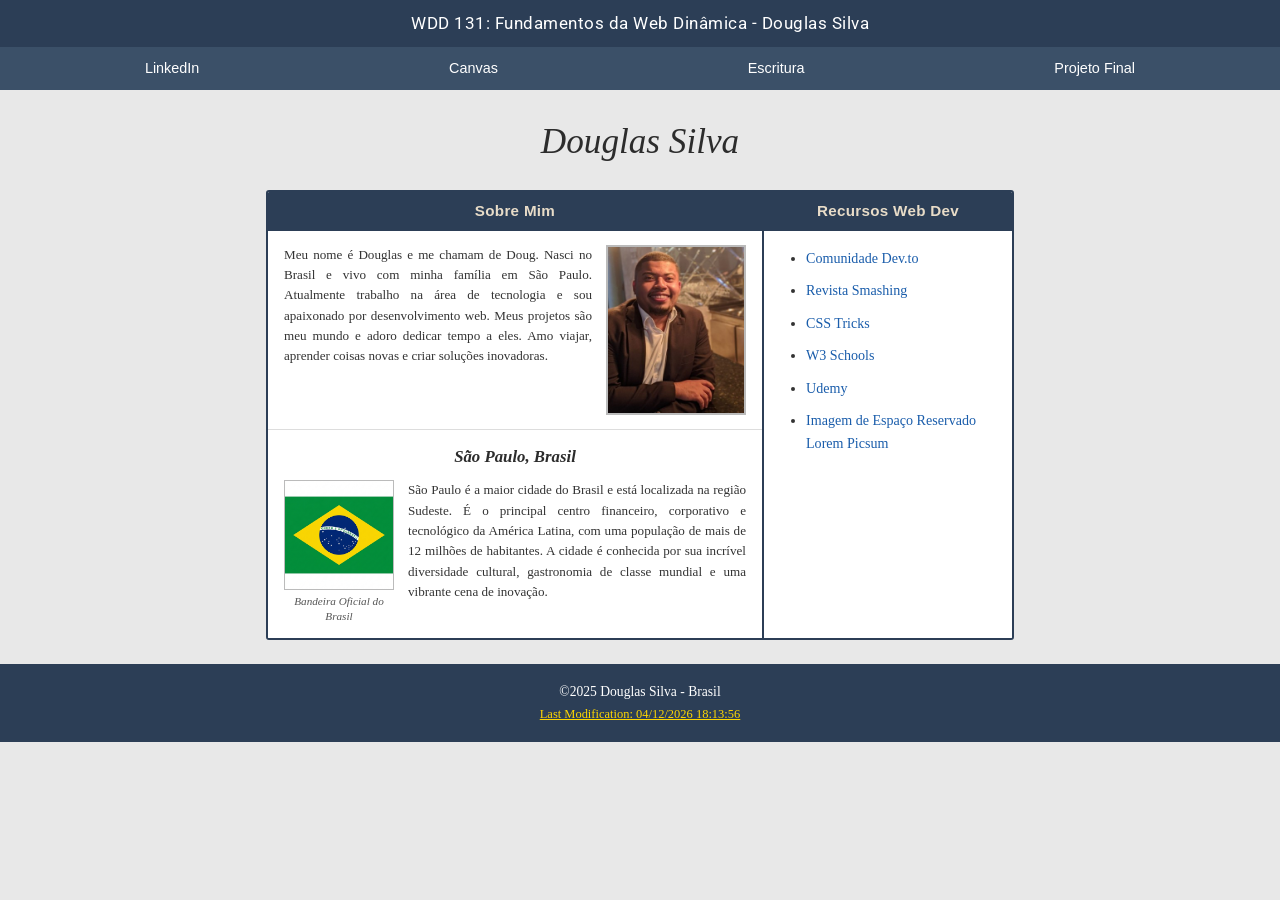
<file: index.html>
<!DOCTYPE html>
<html lang="pt-BR">

<head>
    <meta charset="UTF-8">
    <meta name="viewport" content="width=device-width, initial-scale=1.0">
    <title>WDD 131 – Fundamentos da Web Dinâmica - Douglas Silva</title>
    <meta name="description" content="WDD 131 – Fundamentos da Web Dinâmica. Douglas Silva. Curso de desenvolvimento web com recursos e informações pessoais.">
    <meta name="author" content="Douglas Silva">
    <link rel="preconnect" href="https://fonts.googleapis.com">
    <link rel="preconnect" href="https://fonts.gstatic.com" crossorigin>
    <link href="https://fonts.googleapis.com/css2?family=Roboto:wght@400;700&display=swap" rel="stylesheet">
    <link rel="stylesheet" href="estilos/base.css">
    <script src="scripts/obterdatas.js" defer></script>
</head>

<body>
    <header>
        <span id="course-title">WDD 131: Fundamentos da Web Dinâmica - Douglas Silva</span>
        <nav>
            <a href="https://www.linkedin.com/in/douglas-silva-19123020a/">LinkedIn</a>
            <a href="https://byupw.instructure.com/">Canvas</a>
            <a href="https://www.churchofjesuschrist.org/study/scriptures/bofm/1-ne/3?lang=por&id=p7#p7">Escritura</a>
            <a href="#">Projeto Final</a>
        </nav>
    </header>

    <main>
        <h1>Douglas Silva</h1>

        <div class="cards-container">
            <!-- Card 1: Sobre Mim -->
            <section class="card">
                <h2>Sobre Mim</h2>
                <div class="card-content about-me">
                    <div class="about-text">
                        <p>Meu nome é Douglas e me chamam de Doug. Nasci no Brasil e vivo com minha família em São
                            Paulo. Atualmente trabalho na área de tecnologia e sou apaixonado por desenvolvimento web.
                            Meus projetos são meu mundo e adoro dedicar tempo a eles. Amo viajar, aprender coisas novas
                            e criar soluções inovadoras.</p>
                    </div>
                    <img src="imagens/perfil.jpg" alt="Foto de perfil de Douglas Silva" class="profile-img">
                </div>
                <div class="place-section">
                    <h3>São Paulo, Brasil</h3>
                    <div class="place-content">
                        <div class="flag-wrapper">
                            <img src="imagens/bandeira.png" alt="Bandeira do Brasil" class="flag-img">
                            <p class="flag-caption">Bandeira Oficial do<br>Brasil</p>
                        </div>
                        <p>São Paulo é a maior cidade do Brasil e está localizada na região Sudeste. É o principal
                            centro financeiro, corporativo e tecnológico da América Latina, com uma população de mais de
                            12 milhões de habitantes. A cidade é conhecida por sua incrível diversidade cultural,
                            gastronomia de classe mundial e uma vibrante cena de inovação.</p>
                    </div>
                </div>
            </section>

            <!-- Card 2: Recursos Web Dev -->
            <section class="card">
                <h2>Recursos Web Dev</h2>
                <div class="card-content resources">
                    <ul>
                        <li><a href="https://dev.to/" target="_blank">Comunidade Dev.to</a></li>
                        <li><a href="https://www.smashingmagazine.com/" target="_blank">Revista Smashing</a></li>
                        <li><a href="https://css-tricks.com/" target="_blank">CSS Tricks</a></li>
                        <li><a href="https://www.w3schools.com/" target="_blank">W3 Schools</a></li>
                        <li><a href="https://www.udemy.com/" target="_blank">Udemy</a></li>
                        <li><a href="https://picsum.photos/" target="_blank">Imagem de Espaço Reservado Lorem Picsum</a>
                        </li>
                    </ul>
                </div>
            </section>
        </div>
    </main>

    <footer>
        <p><span>©2025 Douglas Silva - Brasil</span></p>
        <p id="lastModified"></p>
    </footer>
</body>

</html>
</file>
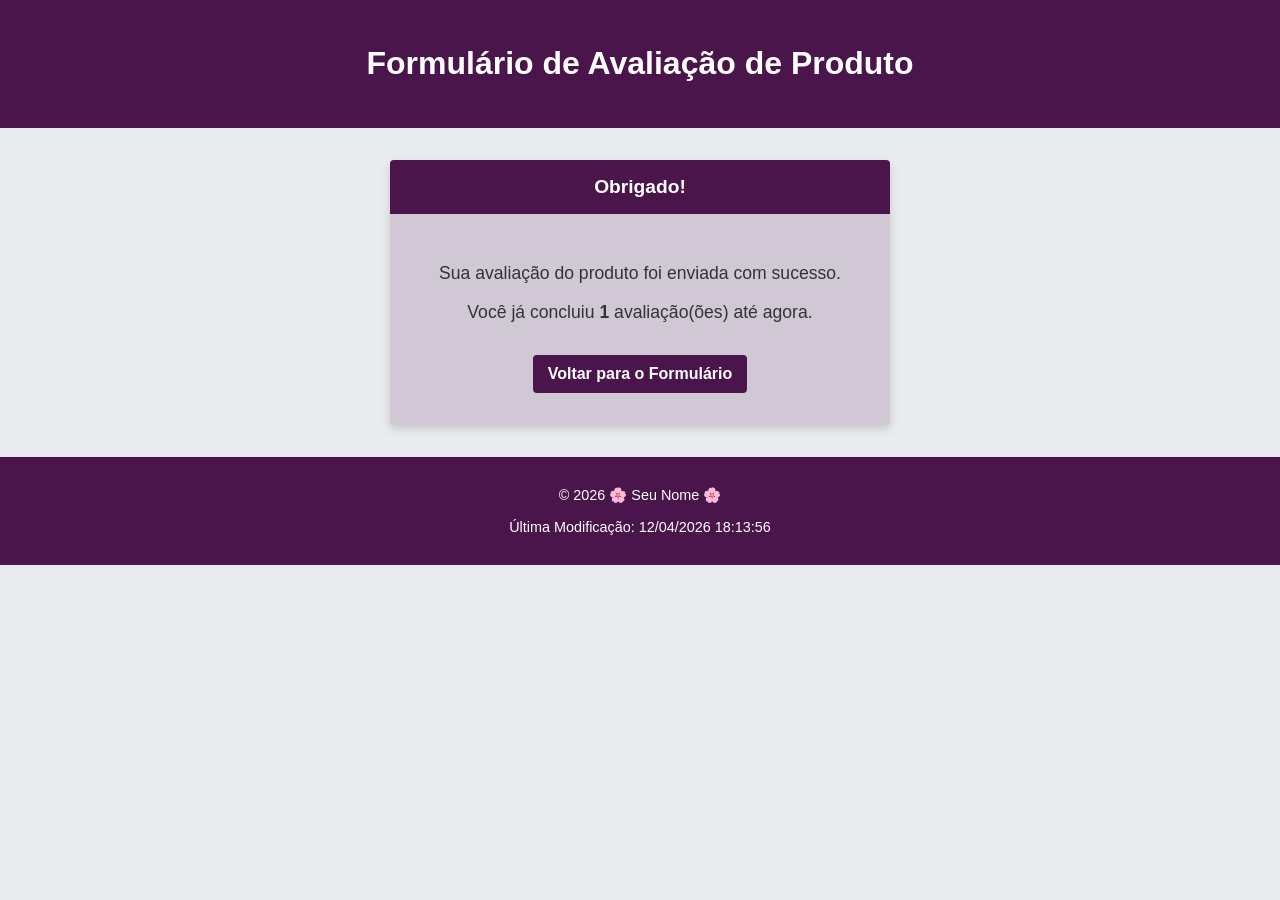
<file: avaliacao.html>
<!DOCTYPE html>
<html lang="pt-BR">
<head>
    <meta charset="UTF-8">
    <meta name="viewport" content="width=device-width, initial-scale=1.0">
    <title>Avaliação Enviada</title>
    <meta name="description" content="Página de confirmação de avaliação de produto">
    <meta name="author" content="Douglas">
    <link rel="stylesheet" href="css/form.css">
    <script defer src="js/review.js"></script>
</head>
<body>
    <header>
        <h1>Formulário de Avaliação de Produto</h1>
    </header>
    <main>
        <div class="form-container confirmation-message">
            <h2>Obrigado!</h2>
            <div class="confirmation-content">
                <p>Sua avaliação do produto foi enviada com sucesso.</p>
                <p>Você já concluiu <strong id="review-counter">0</strong> avaliação(ões) até agora.</p>
                <a href="formulario.html" class="back-link">Voltar para o Formulário</a>
            </div>
        </div>
    </main>
    <footer>
        <p>&copy; <span id="currentYear"></span> 🌸 Seu Nome 🌸</p>
        <p id="lastModified"></p>
    </footer>

</body>
</html>
</file>
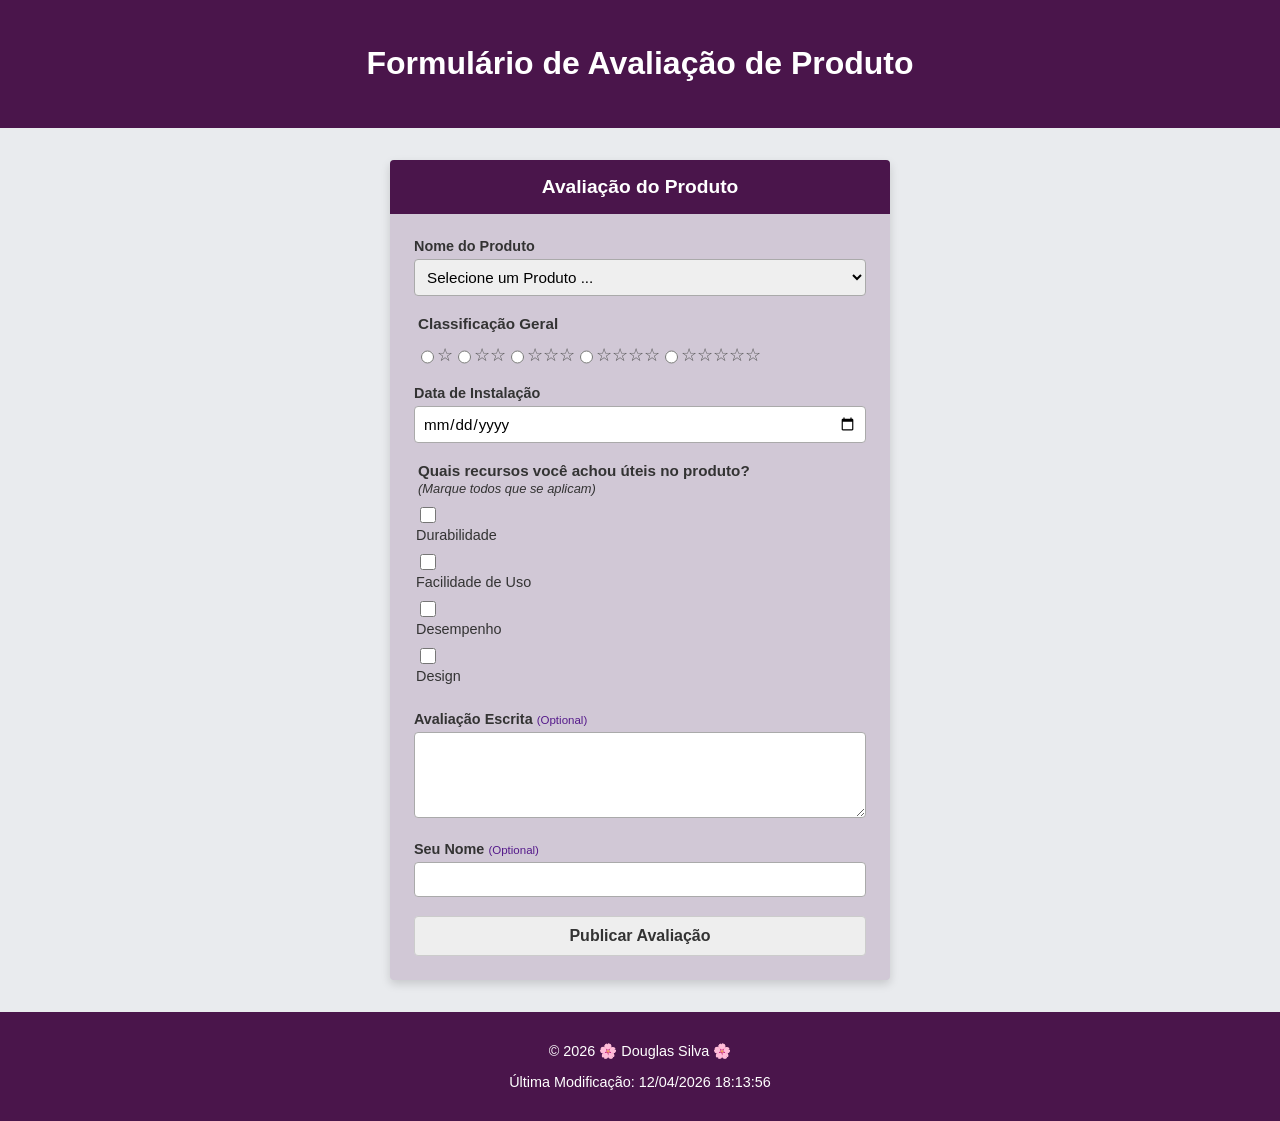
<file: formulario.html>
<!DOCTYPE html>
<html lang="pt-BR">

<head>
    <meta charset="UTF-8">
    <meta name="viewport" content="width=device-width, initial-scale=1.0">
    <title>Avaliação do Produto</title>
    <meta name="description" content="Formulário de Avaliação de Produto para a disciplina WDD 131 da Brigham Young University - Idaho">
    <meta name="author" content="Douglas">
    <link rel="stylesheet" href="css/form.css">
    <script defer src="js/form.js"></script>
</head>

<body>
    <header>
        <h1>Formulário de Avaliação de Produto</h1>
    </header>
    <main>
        <div class="form-container">
            <h2>Avaliação do Produto</h2>
            <form method="get" action="avaliacao.html">

                <div class="form-group">
                    <label for="product">Nome do Produto</label>
                    <select id="product" name="product" required>
                        <option value="" disabled selected>Selecione um Produto ...</option>
                    </select>
                </div>

                <fieldset class="form-group rating-group">
                    <legend>Classificação Geral</legend>
                    <div class="rating-stars">
                        <input type="radio" id="star1" name="rating" value="1" required>
                        <label for="star1" class="star-label">☆</label>

                        <input type="radio" id="star2" name="rating" value="2" required>
                        <label for="star2" class="star-label">☆☆</label>

                        <input type="radio" id="star3" name="rating" value="3" required>
                        <label for="star3" class="star-label">☆☆☆</label>

                        <input type="radio" id="star4" name="rating" value="4" required>
                        <label for="star4" class="star-label">☆☆☆☆</label>

                        <input type="radio" id="star5" name="rating" value="5" required>
                        <label for="star5" class="star-label">☆☆☆☆☆</label>
                    </div>
                </fieldset>

                <div class="form-group">
                    <label for="installation-date">Data de Instalação</label>
                    <input type="date" id="installation-date" name="installation-date" required>
                </div>

                <fieldset class="form-group features-group">
                    <legend>Quais recursos você achou úteis no produto? <br><span>(Marque todos que se aplicam)</span>
                    </legend>

                    <input type="checkbox" id="feature-durability" name="features" value="durability">
                    <label for="feature-durability">Durabilidade</label>
                    
                    <input type="checkbox" id="feature-ease" name="features" value="ease-of-use">
                    <label for="feature-ease">Facilidade de Uso</label>
                    
                    <input type="checkbox" id="feature-performance" name="features" value="performance">
                    <label for="feature-performance">Desempenho</label>
                    
                    <input type="checkbox" id="feature-design" name="features" value="design">
                    <label for="feature-design">Design</label>
                </fieldset>

                <div class="form-group">
                    <label for="review">Avaliação Escrita <span class="optional">(Optional)</span></label>
                    <textarea id="review" name="review" rows="4"></textarea>
                </div>

                <div class="form-group">
                    <label for="username">Seu Nome <span class="optional">(Optional)</span></label>
                    <input type="text" id="username" name="username">
                </div>

                <div class="form-actions">
                    <input type="submit" value="Publicar Avaliação">
                </div>
            </form>
        </div>
    </main>
    <footer>
        <p>&copy; <span id="currentYear"></span> 🌸 Douglas Silva 🌸</p>
        <p id="lastModified"></p>
    </footer>

</body>

</html>
</file>
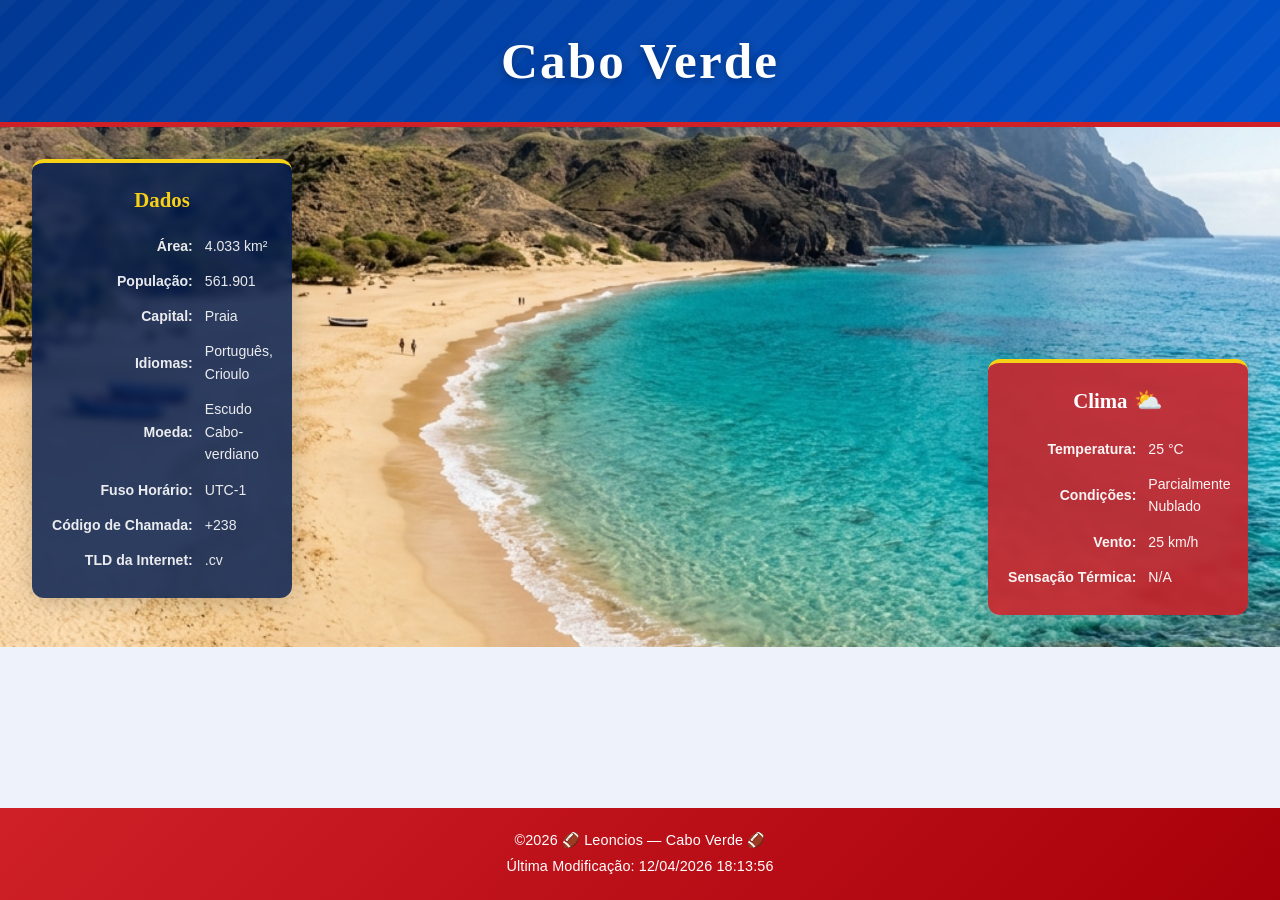
<file: local.html>
<!DOCTYPE html>
<html lang="pt-BR">

<head>
  <meta charset="UTF-8">
  <meta name="viewport" content="width=device-width, initial-scale=1.0">
  <meta name="description" content="Página sobre Cabo Verde – conheça dados, clima e a beleza do arquipélago africano.">
  <meta name="author" content="Leoncios">
  <title>Cabo Verde – Leoncios</title>
  <link rel="stylesheet" href="styles/local.css">
  <script src="scripts/local.js" defer></script>
</head>

<body>

  <header>
    <h1>Cabo Verde</h1>
  </header>

  <main>

    <!-- Imagem principal responsiva com srcset -->
    <div class="hero-container">
      <picture>
        <source media="(min-width: 768px)" srcset="images/caboverde-large.webp 1200w" sizes="100vw">
        <img src="images/caboverde-small.webp"
          srcset="images/caboverde-small.webp 600w, images/caboverde-large.webp 1200w"
          sizes="(max-width: 767px) 100vw, 100vw"
          alt="Praia idílica de Cabo Verde com água turquesa e montanhas vulcânicas ao fundo" class="hero-image"
          width="1200" height="600">
      </picture>

      <!-- Caixas sobrepostas na imagem (visíveis apenas em desktop) -->
      <div class="data-box overlay-box" role="region" aria-label="Dados sobre Cabo Verde">
        <h2>Dados</h2>
        <table>
          <tbody>
            <tr>
              <th scope="row">Área:</th>
              <td>4.033 km²</td>
            </tr>
            <tr>
              <th scope="row">População:</th>
              <td>561.901</td>
            </tr>
            <tr>
              <th scope="row">Capital:</th>
              <td>Praia</td>
            </tr>
            <tr>
              <th scope="row">Idiomas:</th>
              <td>Português, Crioulo</td>
            </tr>
            <tr>
              <th scope="row">Moeda:</th>
              <td>Escudo Cabo-verdiano</td>
            </tr>
            <tr>
              <th scope="row">Fuso Horário:</th>
              <td>UTC-1</td>
            </tr>
            <tr>
              <th scope="row">Código de Chamada:</th>
              <td>+238</td>
            </tr>
            <tr>
              <th scope="row">TLD da Internet:</th>
              <td>.cv</td>
            </tr>
          </tbody>
        </table>
      </div>

      <div class="weather-box overlay-box" role="region" aria-label="Clima em Cabo Verde">
        <h2 class="weather-title">Clima</h2>
        <table>
          <tbody>
            <tr>
              <th scope="row">Temperatura:</th>
              <td>25 °C</td>
            </tr>
            <tr>
              <th scope="row">Condições:</th>
              <td>Parcialmente Nublado</td>
            </tr>
            <tr>
              <th scope="row">Vento:</th>
              <td>25 km/h</td>
            </tr>
            <tr>
              <th scope="row">Sensação Térmica:</th>
              <td id="wind-chill">--</td>
            </tr>
          </tbody>
        </table>
      </div>
    </div>

    <!-- Seções de conteúdo (visíveis somente em mobile) -->
    <section class="mobile-content">

      <div class="data-box" role="region" aria-label="Dados sobre Cabo Verde">
        <h2>Dados</h2>
        <table>
          <tbody>
            <tr>
              <th scope="row">Área:</th>
              <td>4.033 km²</td>
            </tr>
            <tr>
              <th scope="row">População:</th>
              <td>561.901</td>
            </tr>
            <tr>
              <th scope="row">Capital:</th>
              <td>Praia</td>
            </tr>
            <tr>
              <th scope="row">Idiomas:</th>
              <td>Português, Crioulo</td>
            </tr>
            <tr>
              <th scope="row">Moeda:</th>
              <td>Escudo Cabo-verdiano</td>
            </tr>
            <tr>
              <th scope="row">Fuso Horário:</th>
              <td>UTC-1</td>
            </tr>
            <tr>
              <th scope="row">Código de Chamada:</th>
              <td>+238</td>
            </tr>
            <tr>
              <th scope="row">TLD da Internet:</th>
              <td>.cv</td>
            </tr>
          </tbody>
        </table>
      </div>

      <div class="weather-box" role="region" aria-label="Clima em Cabo Verde">
        <h2 class="weather-title">Clima</h2>
        <img src="images/weather-icon.svg" alt="Ícone de clima – parcialmente nublado com vento"
          class="weather-icon-mobile" width="80" height="80">
        <table>
          <tbody>
            <tr>
              <th scope="row">Temperatura:</th>
              <td>25 °C</td>
            </tr>
            <tr>
              <th scope="row">Condições:</th>
              <td>Parcialmente Nublado</td>
            </tr>
            <tr>
              <th scope="row">Vento:</th>
              <td>25 km/h</td>
            </tr>
            <tr>
              <th scope="row">Sensação Térmica:</th>
              <td id="wind-chill-mobile">--</td>
            </tr>
          </tbody>
        </table>
      </div>

    </section>

  </main>

  <footer>
    <p>
      &copy;<span id="current-year"></span> &#127944; Leoncios &mdash; Cabo Verde &#127944;
    </p>
    <p>Última Modificação: <span id="last-modified"></span></p>
  </footer>

</body>

</html>
</file>
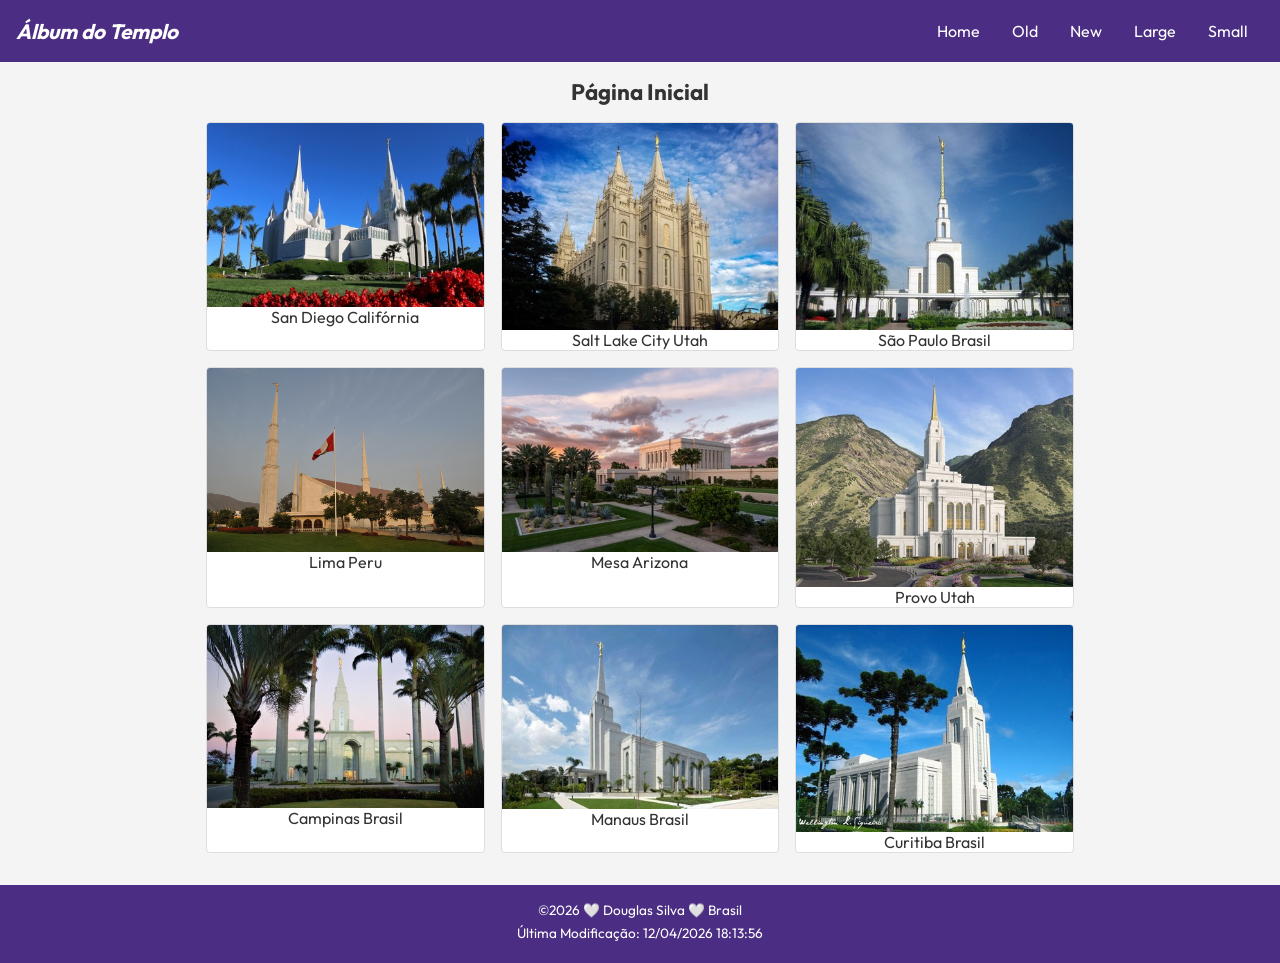
<file: templos.html>
<!DOCTYPE html>
<html lang="pt-BR">
<head>
    <meta charset="utf-8">
    <meta name="viewport" content="width=device-width, initial-scale=1.0">
    <title>Álbum do Templo</title>
    <meta name="description" content="Álbum de fotos de templos de A Igreja de Jesus Cristo dos Santos dos Últimos Dias.">
    <meta name="author" content="Douglas Silva">
    <link rel="preconnect" href="https://fonts.googleapis.com">
    <link rel="preconnect" href="https://fonts.gstatic.com" crossorigin>
    <link href="https://fonts.googleapis.com/css2?family=Outfit:wght@400;700&display=swap" rel="stylesheet">
    <link rel="stylesheet" href="estilos/templos.css">
    <link rel="stylesheet" href="estilos/templos-grande.css">
    <script src="scripts/templos.js" defer></script>
</head>
<body>
    <header>
        <h1>Álbum do Templo</h1>
        <button id="hamburger-btn" aria-label="Menu">☰</button>
        <nav id="nav-menu">
            <a href="#">Home</a>
            <a href="#">Old</a>
            <a href="#">New</a>
            <a href="#">Large</a>
            <a href="#">Small</a>
        </nav>
    </header>
    <main>
        <h2>Página Inicial</h2>
        <div class="gallery">
            <figure>
                <img src="imagens/san-diego-california.jpg" alt="Templo de San Diego Califórnia" loading="lazy" width="400" height="267">
                <figcaption>San Diego Califórnia</figcaption>
            </figure>
            <figure>
                <img src="imagens/salt-lake-city.jpg" alt="Templo de Salt Lake City Utah" loading="lazy" width="400" height="267">
                <figcaption>Salt Lake City Utah</figcaption>
            </figure>
            <figure>
                <img src="imagens/sao-paulo.jpg" alt="Templo de São Paulo Brasil" loading="lazy" width="400" height="267">
                <figcaption>São Paulo Brasil</figcaption>
            </figure>
            <figure>
                <img src="imagens/lima-peru.jpg" alt="Templo de Lima Peru" loading="lazy" width="400" height="267">
                <figcaption>Lima Peru</figcaption>
            </figure>
            <figure>
                <img src="imagens/mesa-arizona.jpg" alt="Templo de Mesa Arizona" loading="lazy" width="400" height="267">
                <figcaption>Mesa Arizona</figcaption>
            </figure>
            <figure>
                <img src="imagens/provo-utah.jpg" alt="Templo de Provo Utah" loading="lazy" width="400" height="267">
                <figcaption>Provo Utah</figcaption>
            </figure>
            <figure>
                <img src="imagens/campinas.jpg" alt="Templo de Campinas Brasil" loading="lazy" width="400" height="267">
                <figcaption>Campinas Brasil</figcaption>
            </figure>
            <figure>
                <img src="imagens/manaus.jpg" alt="Templo de Manaus Brasil" loading="lazy" width="400" height="267">
                <figcaption>Manaus Brasil</figcaption>
            </figure>
            <figure>
                <img src="imagens/curitiba.jpg" alt="Templo de Curitiba Brasil" loading="lazy" width="400" height="267">
                <figcaption>Curitiba Brasil</figcaption>
            </figure>
        </div>
    </main>
    <footer>
        <p>&copy;<span id="year"></span> 🤍 Douglas Silva 🤍 Brasil</p>
        <p>Última Modificação: <span id="last-modified"></span></p>
    </footer>
</body>
</html>
</file>
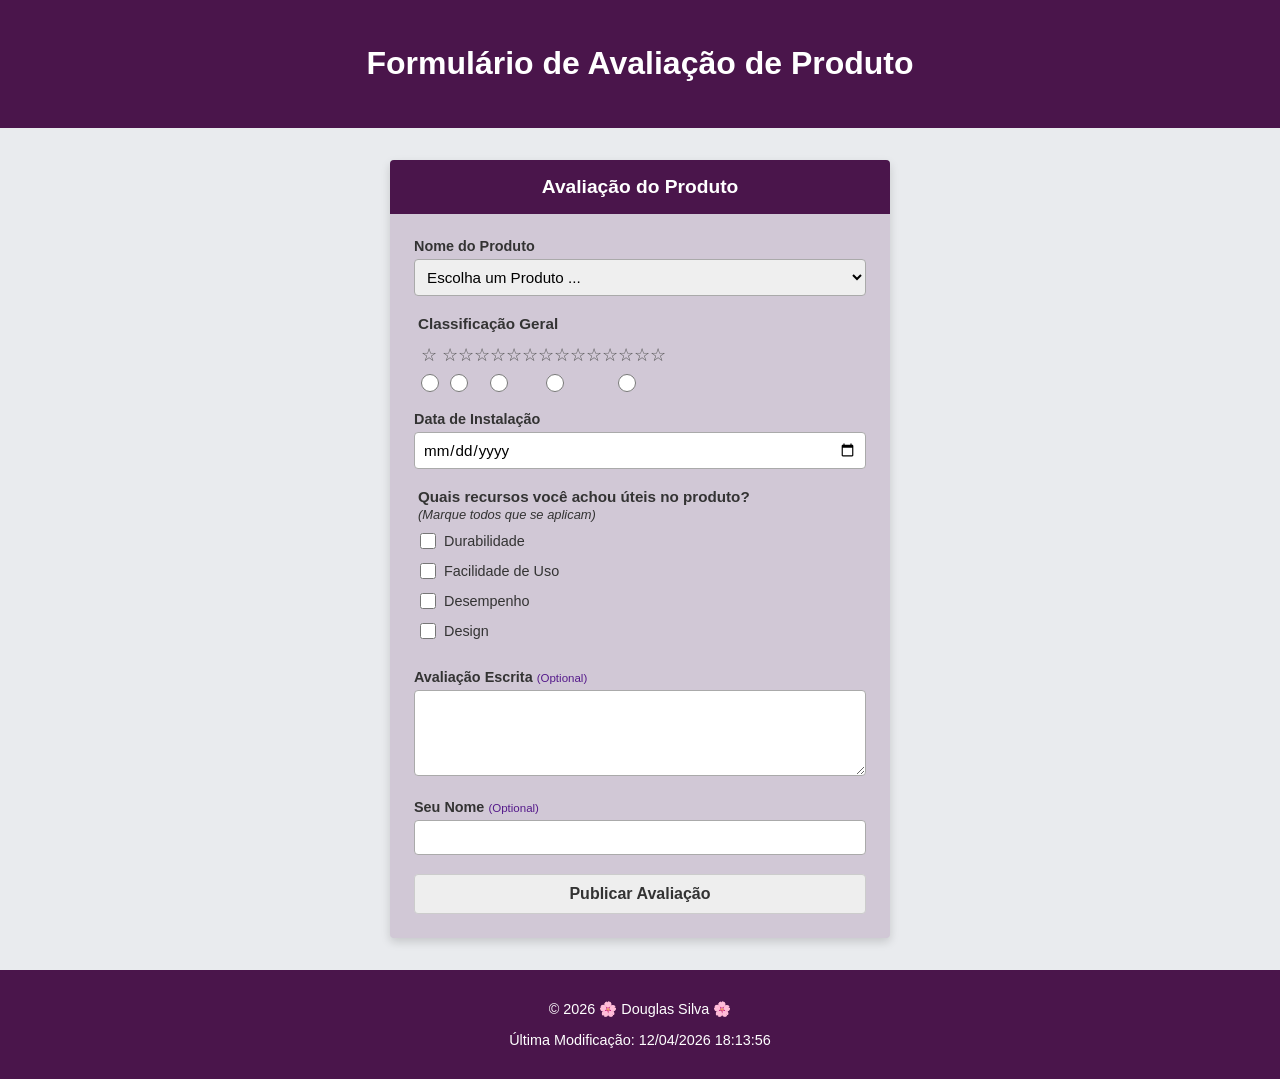
<file: formulario/formulario.html>
<!DOCTYPE html>
<html lang="pt-BR">

<head>
    <meta charset="UTF-8">
    <meta name="viewport" content="width=device-width, initial-scale=1.0">
    <title>Avaliação do Produto</title>
    <meta name="description" content="Formulário de Avaliação de Produto">
    <meta name="author" content="Douglas">
    <link rel="stylesheet" href="css/form.css">
    <script defer src="js/form.js"></script>
</head>

<body>
    <header>
        <h1>Formulário de Avaliação de Produto</h1>
    </header>
    <main>
        <div class="form-container">
            <h2>Avaliação do Produto</h2>
            <form method="get" action="avaliacao.html">

                <div class="form-group">
                    <label for="product">Nome do Produto</label>
                    <select id="product" name="product" required>
                        <option value="" disabled selected>Escolha um Produto ...</option>
                    </select>
                </div>

                <fieldset class="form-group rating-group">
                    <legend>Classificação Geral</legend>
                    <div class="rating-stars">
                        <label>
                            <span class="star-label">☆</span>
                            <input type="radio" id="star1" name="rating" value="1" required>
                        </label>
                        <label>
                            <span class="star-label">☆☆</span>
                            <input type="radio" id="star2" name="rating" value="2" required>
                        </label>
                        <label>
                            <span class="star-label">☆☆☆</span>
                            <input type="radio" id="star3" name="rating" value="3" required>
                        </label>
                        <label>
                            <span class="star-label">☆☆☆☆</span>
                            <input type="radio" id="star4" name="rating" value="4" required>
                        </label>
                        <label>
                            <span class="star-label">☆☆☆☆☆</span>
                            <input type="radio" id="star5" name="rating" value="5" required>
                        </label>
                    </div>
                </fieldset>

                <div class="form-group">
                    <label for="installation-date">Data de Instalação</label>
                    <input type="date" id="installation-date" name="installation-date" required>
                </div>

                <fieldset class="form-group features-group">
                    <legend>Quais recursos você achou úteis no produto? <br><span>(Marque todos que se aplicam)</span>
                    </legend>

                    <label><input type="checkbox" id="feature-durability" name="features" value="durability">
                        Durabilidade</label>
                    <label><input type="checkbox" id="feature-ease" name="features" value="ease-of-use"> Facilidade de
                        Uso</label>
                    <label><input type="checkbox" id="feature-performance" name="features" value="performance">
                        Desempenho</label>
                    <label><input type="checkbox" id="feature-design" name="features" value="design"> Design</label>
                </fieldset>

                <div class="form-group">
                    <label for="review">Avaliação Escrita <span class="optional">(Optional)</span></label>
                    <textarea id="review" name="review" rows="4"></textarea>
                </div>

                <div class="form-group">
                    <label for="username">Seu Nome <span class="optional">(Optional)</span></label>
                    <input type="text" id="username" name="username">
                </div>

                <div class="form-actions">
                    <input type="submit" value="Publicar Avaliação">
                </div>
            </form>
        </div>
    </main>
    <footer>
        <p>&copy; <span id="currentYear"></span> 🌸 Douglas Silva 🌸</p>
        <p id="lastModified"></p>
    </footer>

</body>

</html>
</file>
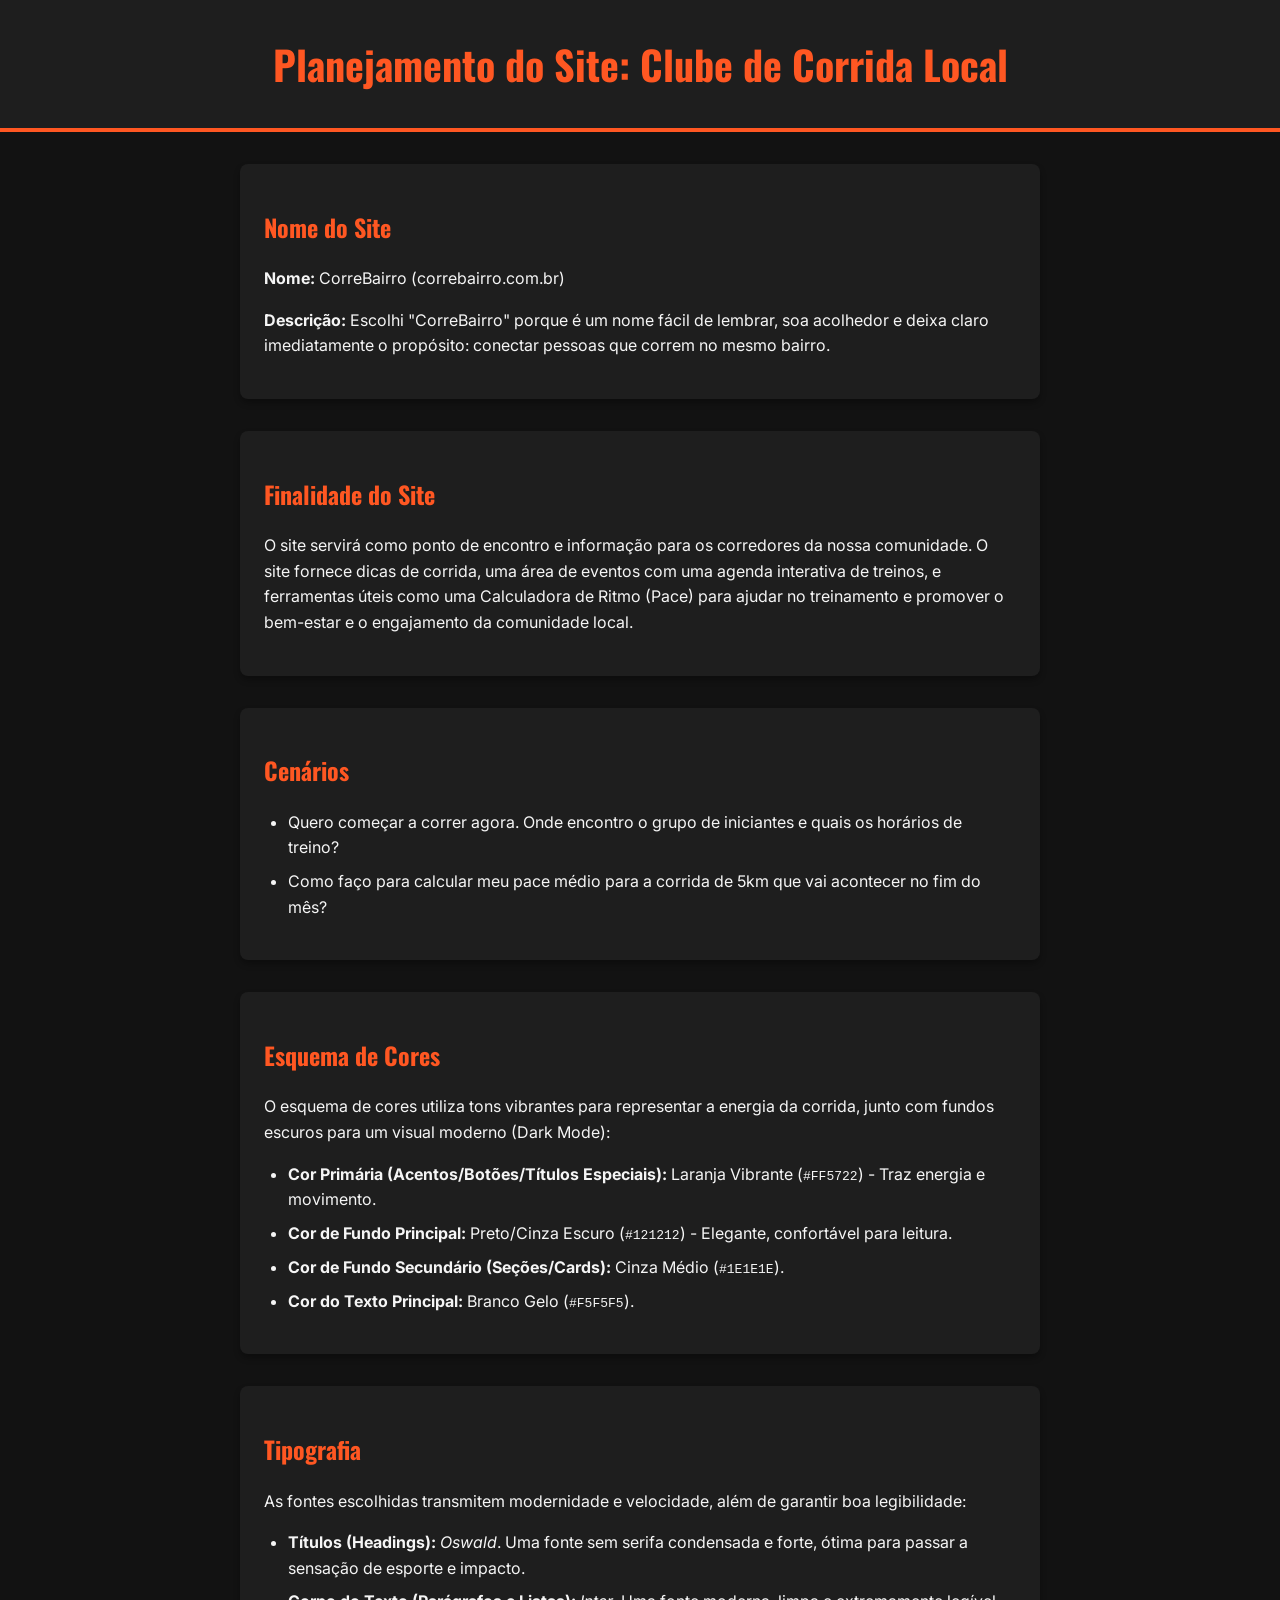
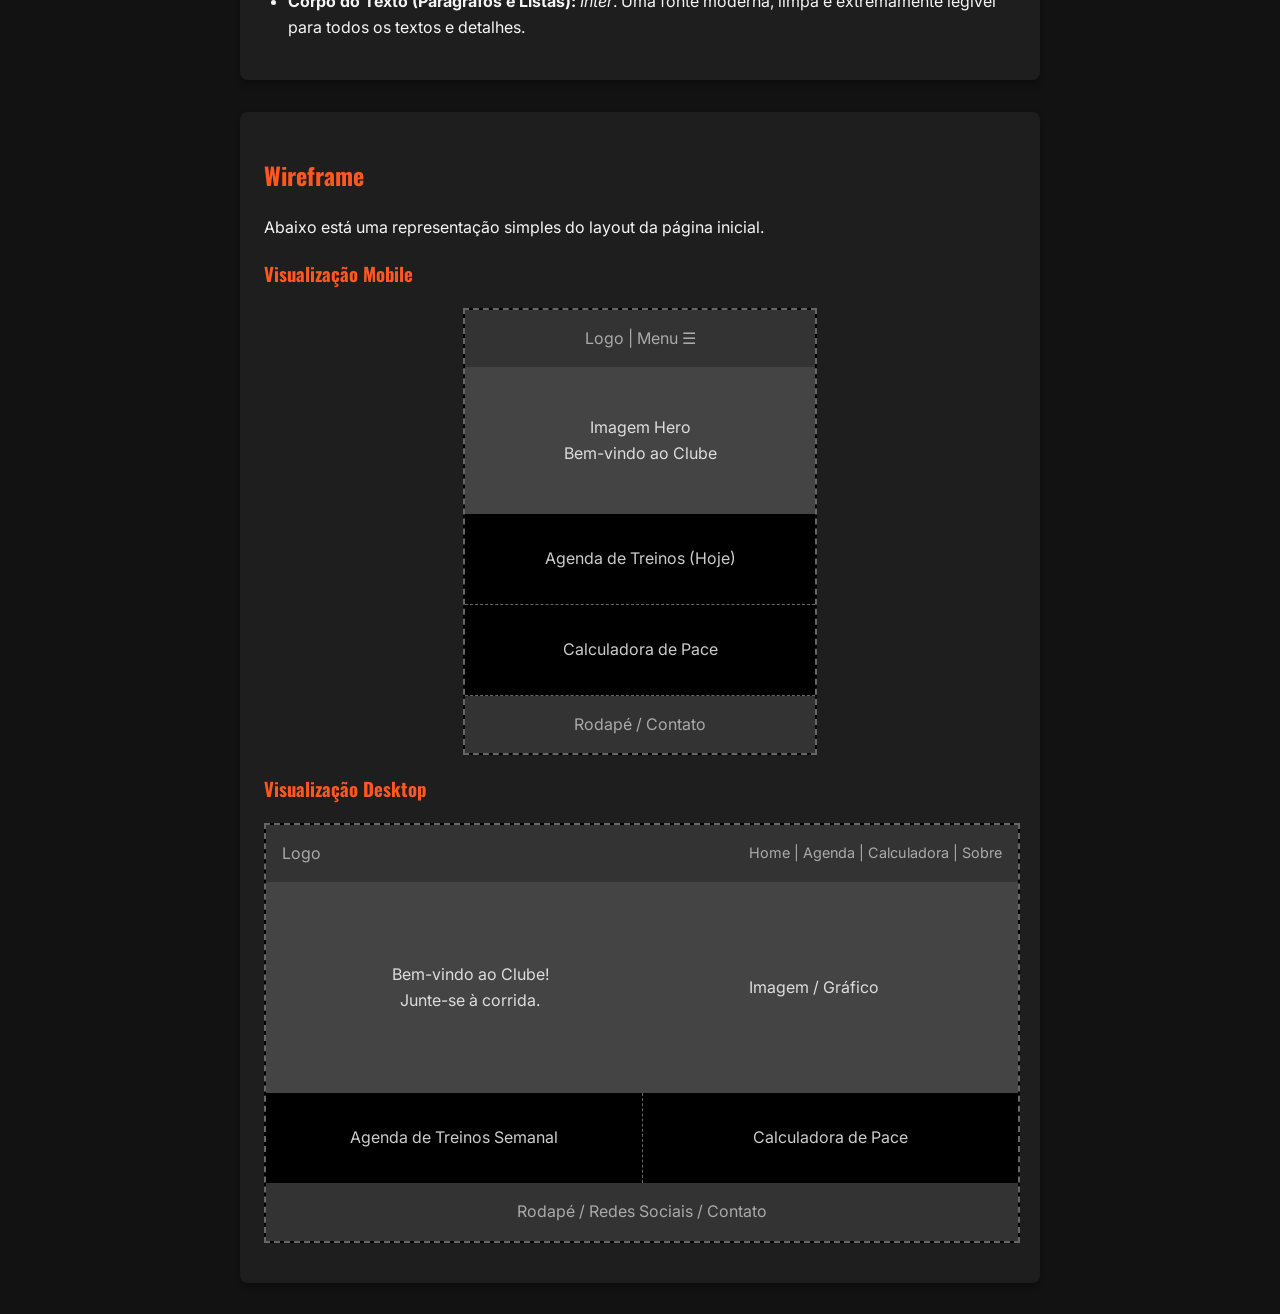
<file: projeto/planejandomeusite.html>
<!DOCTYPE html>
<html lang="pt-BR">
<head>
    <meta charset="UTF-8">
    <meta name="viewport" content="width=device-width, initial-scale=1.0">
    <title>Planejamento do Site - Clube de Corrida Local</title>
    <link rel="stylesheet" href="style.css">
    <link href="https://fonts.googleapis.com/css2?family=Inter:wght@400;700&family=Oswald:wght@500&display=swap" rel="stylesheet">
</head>
<body>
    <header>
        <h1>Planejamento do Site: Clube de Corrida Local</h1>
    </header>
    <main>
        <section>
            <h2>Nome do Site</h2>
            <p><strong>Nome:</strong> CorreBairro (correbairro.com.br)</p>
            <p><strong>Descrição:</strong> Escolhi "CorreBairro" porque é um nome fácil de lembrar, soa acolhedor e deixa claro imediatamente o propósito: conectar pessoas que correm no mesmo bairro.</p>
        </section>

        <section>
            <h2>Finalidade do Site</h2>
            <p>O site servirá como ponto de encontro e informação para os corredores da nossa comunidade. O site fornece dicas de corrida, uma área de eventos com uma agenda interativa de treinos, e ferramentas úteis como uma Calculadora de Ritmo (Pace) para ajudar no treinamento e promover o bem-estar e o engajamento da comunidade local.</p>
        </section>

        <section>
            <h2>Cenários</h2>
            <ul>
                <li>Quero começar a correr agora. Onde encontro o grupo de iniciantes e quais os horários de treino?</li>
                <li>Como faço para calcular meu pace médio para a corrida de 5km que vai acontecer no fim do mês?</li>
            </ul>
        </section>

        <section>
            <h2>Esquema de Cores</h2>
            <p>O esquema de cores utiliza tons vibrantes para representar a energia da corrida, junto com fundos escuros para um visual moderno (Dark Mode):</p>
            <ul>
                <li><strong>Cor Primária (Acentos/Botões/Títulos Especiais):</strong> Laranja Vibrante (<code>#FF5722</code>) - Traz energia e movimento.</li>
                <li><strong>Cor de Fundo Principal:</strong> Preto/Cinza Escuro (<code>#121212</code>) - Elegante, confortável para leitura.</li>
                <li><strong>Cor de Fundo Secundário (Seções/Cards):</strong> Cinza Médio (<code>#1E1E1E</code>).</li>
                <li><strong>Cor do Texto Principal:</strong> Branco Gelo (<code>#F5F5F5</code>).</li>
            </ul>
        </section>

        <section>
            <h2>Tipografia</h2>
            <p>As fontes escolhidas transmitem modernidade e velocidade, além de garantir boa legibilidade:</p>
            <ul>
                <li><strong>Títulos (Headings):</strong> <em>Oswald</em>. Uma fonte sem serifa condensada e forte, ótima para passar a sensação de esporte e impacto.</li>
                <li><strong>Corpo do Texto (Parágrafos e Listas):</strong> <em>Inter</em>. Uma fonte moderna, limpa e extremamente legível para todos os textos e detalhes.</li>
            </ul>
        </section>

        <section>
            <h2>Wireframe</h2>
            <p>Abaixo está uma representação simples do layout da página inicial.</p>
            
            <h3>Visualização Mobile</h3>
            <div class="wireframe-mobile">
                <div class="wf-header">Logo | Menu ☰</div>
                <div class="wf-hero">Imagem Hero<br>Bem-vindo ao Clube</div>
                <div class="wf-section">Agenda de Treinos (Hoje)</div>
                <div class="wf-section">Calculadora de Pace</div>
                <div class="wf-footer">Rodapé / Contato</div>
            </div>

            <h3>Visualização Desktop</h3>
            <div class="wireframe-desktop">
                <div class="wf-header">Logo <span class="nav">Home | Agenda | Calculadora | Sobre</span></div>
                <div class="wf-hero">
                    <div class="wf-hero-text">Bem-vindo ao Clube!<br>Junte-se à corrida.</div>
                    <div class="wf-hero-img">Imagem / Gráfico</div>
                </div>
                <div class="wf-row">
                    <div class="wf-col">Agenda de Treinos Semanal</div>
                    <div class="wf-col">Calculadora de Pace</div>
                </div>
                <div class="wf-footer">Rodapé / Redes Sociais / Contato</div>
            </div>
        </section>
    </main>
</body>
</html>
</file>
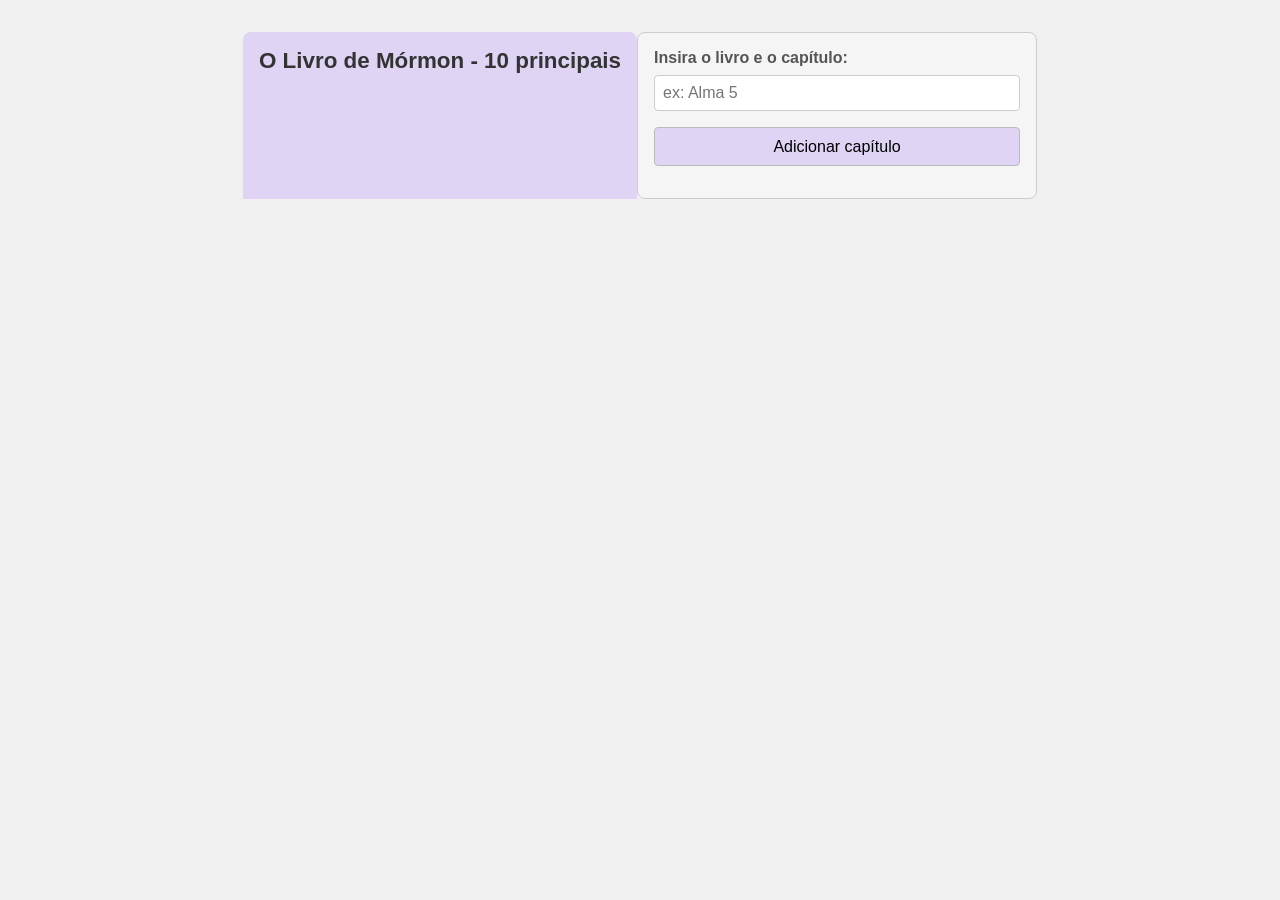
<file: semana02/bom.html>
<!DOCTYPE html>
<html lang="pt-BR">
<head>
    <meta charset="utf-8">
    <meta name="viewport" content="width=device-width, initial-scale=1.0">
    <title>O Livro de Mórmon - 10 principais</title>
    <meta name="description" content="Aplicação para inserir capítulos favoritos do Livro de Mórmon.">
    <meta name="author" content="Douglas Silva">
    <link rel="stylesheet" href="estilos/bom.css">
</head>
<body>
    <header>
        <h1>O Livro de Mórmon - 10 principais</h1>
    </header>
    <main>
        <label for="chapter-input">Insira o livro e o capítulo:</label>
        <input type="text" id="chapter-input" placeholder="ex: Alma 5">
        <button id="add-btn">Adicionar capítulo</button>
        <ul id="chapter-list"></ul>
    </main>
    <script src="scripts/bom.js"></script>
</body>
</html>
</file>
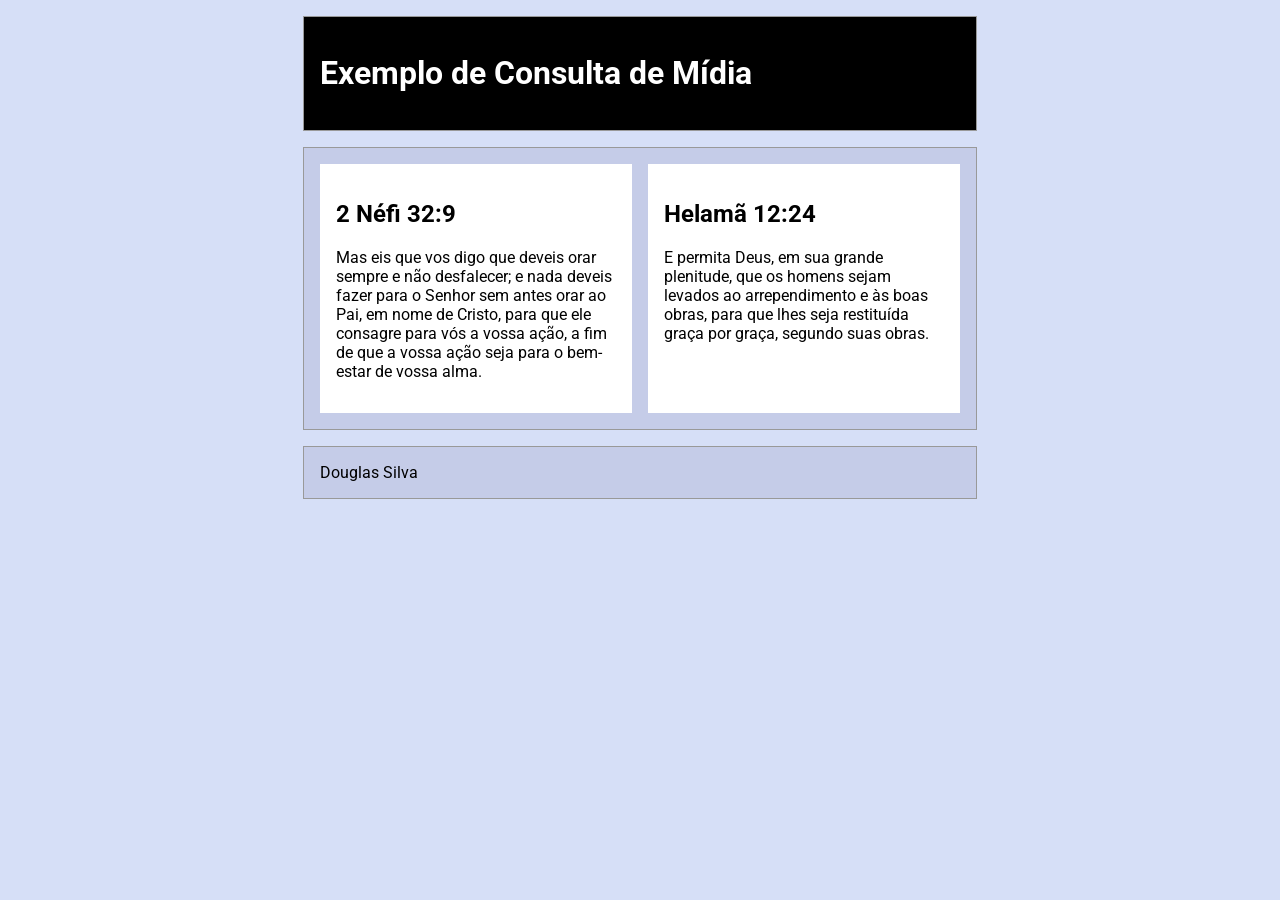
<file: semana02/consulta-de-midia.html>
<!DOCTYPE html>
<html lang="pt-BR">

<head>
    <meta charset="utf-8">
    <meta name="viewport" content="width=device-width, initial-scale=1.0">
    <title>WDD 131 – Exemplo de Consulta de Mídia</title>
    <meta name="description" content="Página de exemplo da atividade de aprendizagem sobre consulta de mídia.">
    <meta name="author" content="Douglas Silva">
    <link rel="preconnect" href="https://fonts.googleapis.com">
    <link rel="preconnect" href="https://fonts.gstatic.com" crossorigin>
    <link href="https://fonts.googleapis.com/css2?family=Roboto&display=swap" rel="stylesheet">
    <link rel="stylesheet" href="estilos/consulta-de-midia.css">
    <link rel="stylesheet" href="estilos/consulta-de-midia-grande.css">
</head>

<body>
    <header>
        <h1>Exemplo de Consulta de Mídia</h1>
    </header>
    <main>
        <section>
            <h2>2 Néfi 32:9</h2>
            <p>Mas eis que vos digo que deveis orar sempre e não desfalecer; e nada deveis fazer para o Senhor sem antes
                orar ao Pai, em nome de Cristo, para que ele consagre para vós a vossa ação, a fim de que a vossa ação
                seja para o bem-estar de vossa alma.</p>
        </section>
        <section>
            <h2>Helamã 12:24</h2>
            <p>E permita Deus, em sua grande plenitude, que os homens sejam levados ao arrependimento e às boas obras,
                para que lhes seja restituída graça por graça, segundo suas obras.</p>
        </section>
    </main>
    <footer>
        Douglas Silva
    </footer>
</body>

</html>
</file>
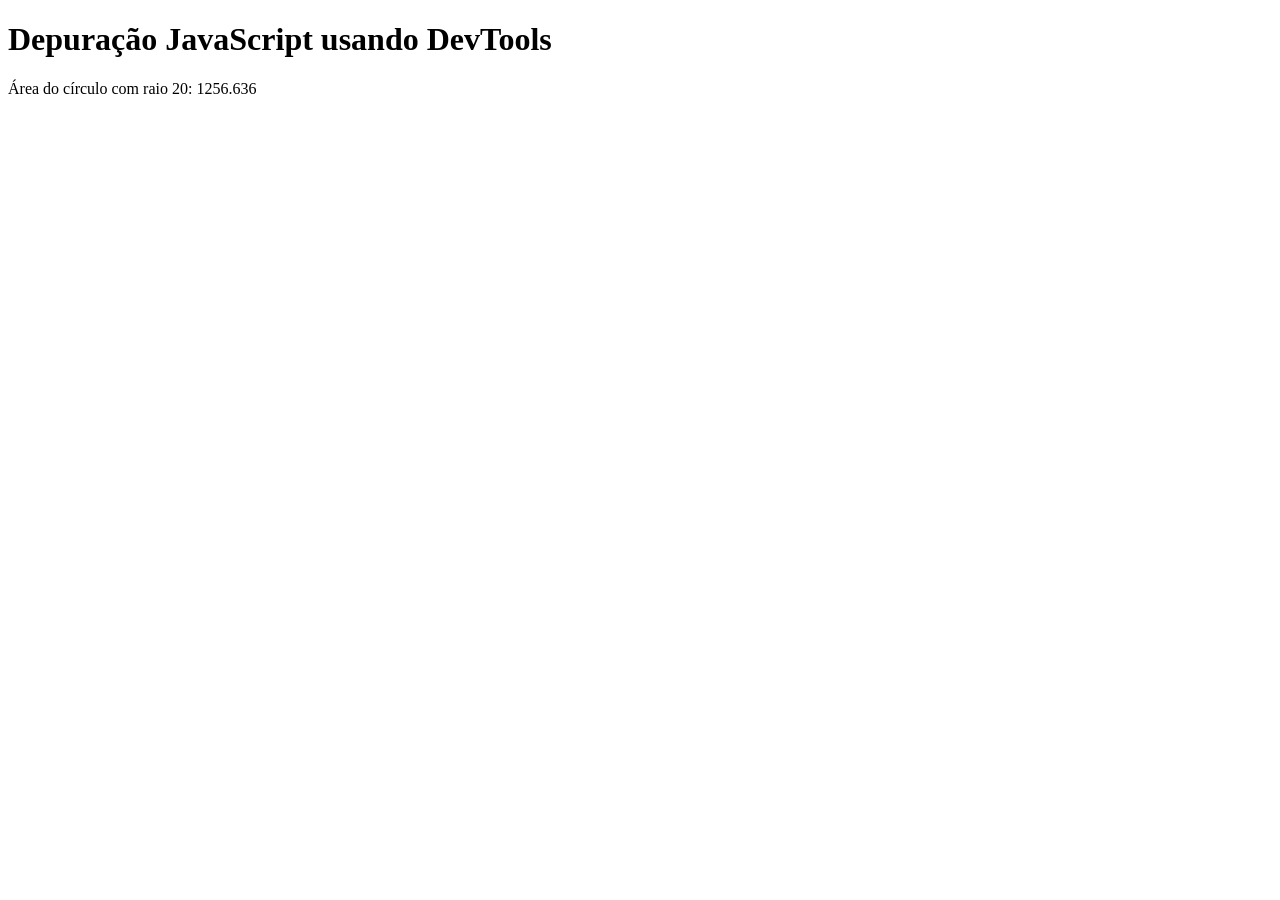
<file: semana02/depuracao.html>
<!DOCTYPE html>
<html lang="pt-BR">

<head>
    <meta charset="utf-8">
    <meta name="viewport" content="width=device-width, initial-scale=1.0">
    <title>Depuração JavaScript usando DevTools</title>
    <meta name="author" content="Douglas Silva">
</head>

<body>
    <h1>Depuração JavaScript usando DevTools</h1>
    <p>Área do círculo com raio <span id="raio"></span>: <span id="area"></span></p>
    <script src="scripts/depuracao.js"></script>
</body>

</html>
</file>
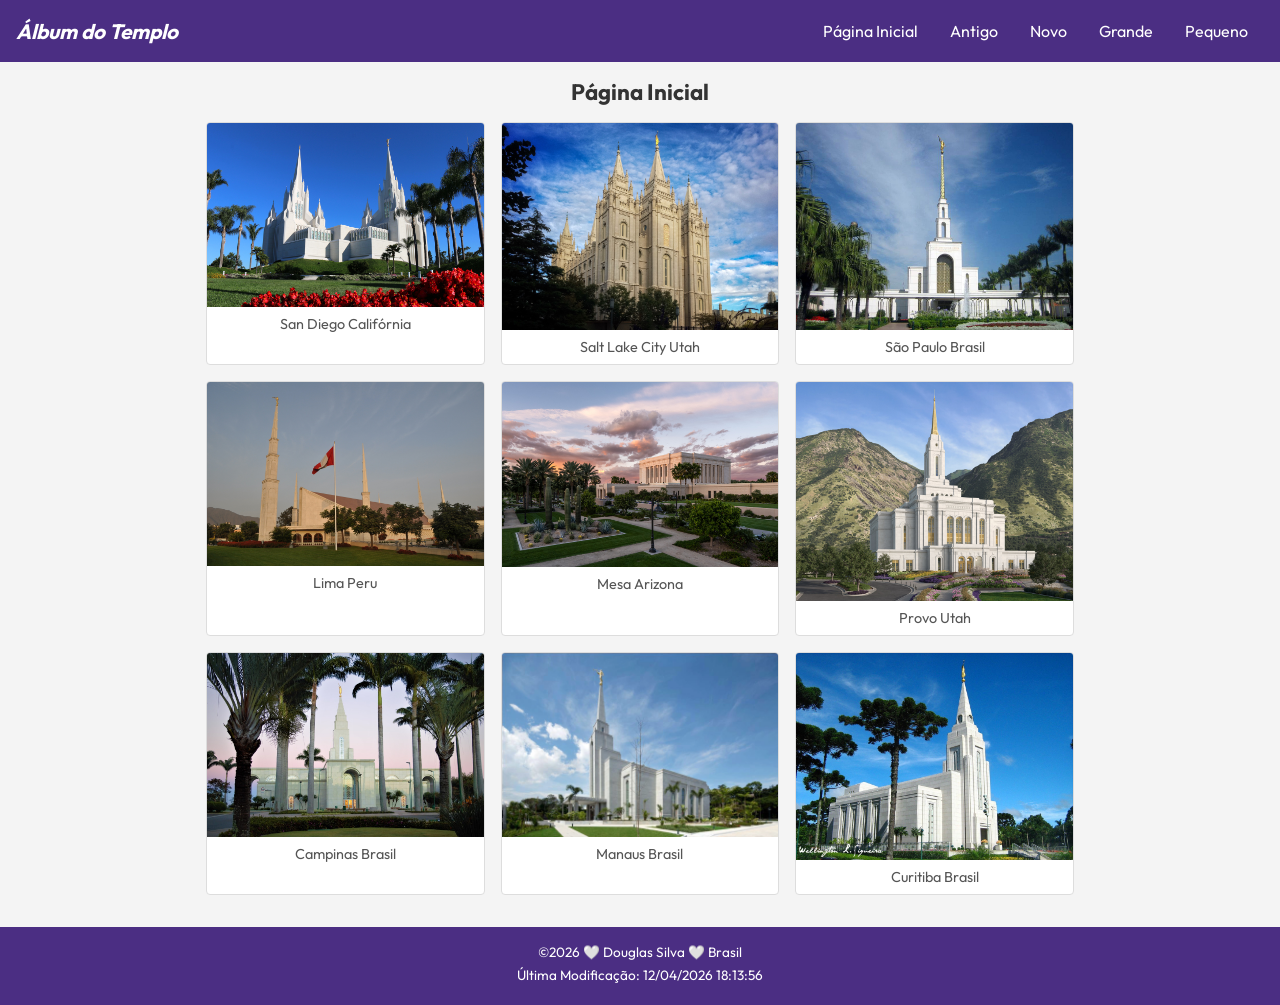
<file: semana02/templos.html>
<!DOCTYPE html>
<html lang="pt-BR">
<head>
    <meta charset="utf-8">
    <meta name="viewport" content="width=device-width, initial-scale=1.0">
    <title>Álbum do Templo</title>
    <meta name="description" content="Álbum de fotos de templos de A Igreja de Jesus Cristo dos Santos dos Últimos Dias.">
    <meta name="author" content="Douglas Silva">
    <link rel="preconnect" href="https://fonts.googleapis.com">
    <link rel="preconnect" href="https://fonts.gstatic.com" crossorigin>
    <link href="https://fonts.googleapis.com/css2?family=Outfit:wght@400;700&display=swap" rel="stylesheet">
    <link rel="stylesheet" href="estilos/templos.css">
    <link rel="stylesheet" href="estilos/templos-grandes.css">
</head>
<body>
    <header>
        <h1>Álbum do Templo</h1>
        <button id="hamburger-btn" aria-label="Menu">☰</button>
        <nav id="nav-menu">
            <a href="#">Página Inicial</a>
            <a href="#">Antigo</a>
            <a href="#">Novo</a>
            <a href="#">Grande</a>
            <a href="#">Pequeno</a>
        </nav>
    </header>
    <main>
        <h2>Página Inicial</h2>
        <div class="gallery">
            <figure>
                <img src="imagens/san-diego-california.jpg" alt="Templo de San Diego Califórnia" loading="lazy" width="400" height="267">
                <figcaption>San Diego Califórnia</figcaption>
            </figure>
            <figure>
                <img src="imagens/salt-lake-city.jpg" alt="Templo de Salt Lake City Utah" loading="lazy" width="400" height="267">
                <figcaption>Salt Lake City Utah</figcaption>
            </figure>
            <figure>
                <img src="imagens/sao-paulo.jpg" alt="Templo de São Paulo Brasil" loading="lazy" width="400" height="267">
                <figcaption>São Paulo Brasil</figcaption>
            </figure>
            <figure>
                <img src="imagens/lima-peru.jpg" alt="Templo de Lima Peru" loading="lazy" width="400" height="267">
                <figcaption>Lima Peru</figcaption>
            </figure>
            <figure>
                <img src="imagens/mesa-arizona.jpg" alt="Templo de Mesa Arizona" loading="lazy" width="400" height="267">
                <figcaption>Mesa Arizona</figcaption>
            </figure>
            <figure>
                <img src="imagens/provo-utah.jpg" alt="Templo de Provo Utah" loading="lazy" width="400" height="267">
                <figcaption>Provo Utah</figcaption>
            </figure>
            <figure>
                <img src="imagens/campinas.jpg" alt="Templo de Campinas Brasil" loading="lazy" width="400" height="267">
                <figcaption>Campinas Brasil</figcaption>
            </figure>
            <figure>
                <img src="imagens/manaus.jpg" alt="Templo de Manaus Brasil" loading="lazy" width="400" height="267">
                <figcaption>Manaus Brasil</figcaption>
            </figure>
            <figure>
                <img src="imagens/curitiba.jpg" alt="Templo de Curitiba Brasil" loading="lazy" width="400" height="267">
                <figcaption>Curitiba Brasil</figcaption>
            </figure>
        </div>
    </main>
    <footer>
        <p>&copy;<span id="year"></span> 🤍 Douglas Silva 🤍 Brasil</p>
        <p>Última Modificação: <span id="last-modified"></span></p>
    </footer>
    <script src="scripts/templos.js"></script>
</body>
</html>
</file>
<file: estilos/base.css>
/* ========================================
   WDD 131 - Base CSS
   Douglas Silva
   ======================================== */

/* Reset */
* {
    margin: 0;
    padding: 0;
    box-sizing: border-box;
}

body {
    font-family: Georgia, 'Times New Roman', Times, serif;
    background-color: #e8e8e8;
    color: #333;
    line-height: 1.6;
    min-height: 100vh;
}

/* ======== HEADER ======== */
header {
    background-color: #2c3e56;
    color: #fff;
    text-align: center;
}

#course-title {
    display: block;
    font-size: 1.05rem;
    font-weight: normal;
    padding: 10px 20px;
    letter-spacing: 0.5px;
    font-family: 'Roboto', Georgia, serif;
}

/* ======== NAV ======== */
nav {
    display: flex;
    justify-content: space-around;
    align-items: center;
    background-color: #3b5068;
    padding: 6px 20px;
}

nav a {
    color: #fff;
    text-decoration: none;
    font-size: 0.9rem;
    font-family: Arial, Helvetica, sans-serif;
    padding: 4px 12px;
    transition: text-decoration 0.2s;
}

nav a:hover {
    text-decoration: underline;
}

/* ======== MAIN ======== */
main {
    max-width: 780px;
    margin: 24px auto;
    padding: 0 16px;
}

main>h1 {
    text-align: center;
    font-size: 2.2rem;
    color: #2c2c2c;
    margin-bottom: 20px;
    font-style: italic;
    font-family: Georgia, 'Times New Roman', serif;
    font-weight: normal;
}

/* ======== CARDS CONTAINER ======== */
.cards-container {
    display: grid;
    grid-template-columns: 2fr 1fr;
    border: 2px solid #2c3e56;
    border-radius: 3px;
    overflow: hidden;
    background: #fff;
}

/* ======== CARD ======== */
.card {
    background: #fff;
}

.card:first-child {
    flex: 2;
    border-right: 2px solid #2c3e56;
}

.card:last-child {
    flex: 1;
}

.card h2 {
    background-color: #2c3e56;
    color: #e8dcc8;
    text-align: center;
    padding: 7px 10px;
    font-size: 0.95rem;
    font-weight: bold;
    font-family: Arial, Helvetica, sans-serif;
    letter-spacing: 0.3px;
}

/* ======== CARD CONTENT ======== */
.card-content {
    padding: 14px 16px;
}

/* ======== ABOUT ME ======== */
.about-me {
    display: flex;
    gap: 14px;
    align-items: flex-start;
}

.about-text {
    flex: 1;
}

.about-text p {
    font-size: 0.82rem;
    line-height: 1.55;
    text-align: justify;
}

.profile-img {
    width: 140px;
    height: 170px;
    object-fit: cover;
    border: 2px solid #bbb;
    flex-shrink: 0;
}

/* ======== PLACE SECTION ======== */
.place-section {
    padding: 14px 16px;
    border-top: 1px solid #ddd;
}

.place-section h3 {
    font-size: 1.05rem;
    margin-bottom: 10px;
    text-align: center;
    font-style: italic;
    font-weight: bold;
    color: #2c2c2c;
}

.place-content {
    display: flex;
    gap: 14px;
    align-items: flex-start;
}

.flag-wrapper {
    flex-shrink: 0;
    text-align: center;
    max-width: 120px;
}

.flag-img {
    width: 110px;
    border: 1px solid #bbb;
    display: block;
}

.flag-caption {
    font-size: 0.7rem;
    color: #555;
    font-style: italic;
    margin-top: 4px;
    line-height: 1.3;
}

.place-content>p {
    font-size: 0.82rem;
    line-height: 1.55;
    flex: 1;
    text-align: justify;
}

/* ======== RESOURCES ======== */
.resources {
    padding: 16px 20px;
}

.resources ul {
    list-style-type: disc;
    padding-left: 22px;
}

.resources li {
    margin-bottom: 10px;
    font-size: 0.88rem;
}

.resources a {
    color: #1a5dab;
    text-decoration: none;
}

.resources a:hover {
    text-decoration: underline;
}

/* ======== FOOTER ======== */
footer {
    text-align: center;
    padding: 14px 20px;
    background-color: #2c3e56;
    color: #fff;
    font-size: 0.85rem;
}

footer p {
    margin: 3px 0;
}

#lastModified {
    color: #ffd700;
    font-size: 0.78rem;
    text-decoration: underline;
}
</file>
<file: css/form.css>
:root {
    --primary-bg: #4a154b; /* roxo escuro baseado na imagem */
    --secondary-bg: #d1c8d6; /* fundo acinzentado/lilas claro do form */
    --body-bg: #e9ebee;
    --text-dark: #333;
    --text-light: #fff;
    --accent: #551A8B;
}

body {
    font-family: 'Arial', sans-serif;
    background-color: var(--body-bg);
    margin: 0;
    padding: 0;
    color: var(--text-dark);
}

header {
    background-color: var(--primary-bg);
    color: var(--text-light);
    padding: 1.5rem;
    text-align: center;
}

footer {
    background-color: var(--primary-bg);
    color: var(--text-light);
    text-align: center;
    padding: 1rem;
    margin-top: 2rem;
    font-size: 0.9em;
}

main {
    max-width: 500px;
    margin: 2rem auto;
    padding: 0 1rem;
}

.form-container {
    background-color: var(--secondary-bg);
    border-radius: 4px;
    overflow: hidden;
    box-shadow: 0 4px 10px rgba(0,0,0,0.15);
}

.form-container h2 {
    background-color: var(--primary-bg);
    color: var(--text-light);
    margin: 0;
    padding: 1rem;
    text-align: center;
    font-size: 1.2rem;
}

form {
    padding: 1.5rem;
}

.form-group, fieldset {
    margin-bottom: 1.2rem;
    border: none;
    padding: 0;
}

legend {
    font-weight: bold;
    margin-bottom: 0.5rem;
    font-size: 0.95rem;
}

legend span {
    font-weight: normal;
    font-size: 0.85em;
    font-style: italic;
}

label {
    display: block;
    margin-bottom: 0.3rem;
    font-weight: bold;
    font-size: 0.9rem;
}

.optional {
    color: var(--accent);
    font-size: 0.8em;
    font-weight: normal;
}

input[type="text"],
input[type="date"],
select,
textarea {
    width: 100%;
    padding: 8px;
    border: 1px solid #aaa;
    border-radius: 4px;
    box-sizing: border-box;
    font-family: inherit;
    font-size: 0.95rem;
}

/* Checkboxes */
.features-group label {
    font-weight: normal;
    display: flex;
    align-items: center;
    margin-bottom: 0.5rem;
    font-size: 0.9rem;
}

.features-group input[type="checkbox"] {
    margin-right: 8px;
    width: 16px;
    height: 16px;
}

/* Botão Submit */
.form-actions {
    text-align: center;
    margin-top: 1rem;
}

input[type="submit"] {
    background-color: #eee;
    color: #333;
    border: 1px solid #ccc;
    padding: 10px 20px;
    font-size: 1rem;
    font-weight: bold;
    border-radius: 4px;
    cursor: pointer;
    transition: background-color 0.2s;
    width: 100%;
}

input[type="submit"]:hover {
    background-color: #ddd;
}

/* Rating Stars Styles */
.rating-group {
    display: flex;
    flex-direction: column;
}

.rating-stars {
    display: flex;
    justify-content: space-between;
    align-items: center;
    width: 100%;
    max-width: 250px;
    margin-top: 5px;
}

.rating-stars label {
    display: flex;
    flex-direction: column;
    align-items: center;
    cursor: pointer;
    font-weight: normal;
    margin: 0;
}

.star-label {
    font-size: 1.1rem;
    color: #555;
    margin-bottom: 5px;
}

.rating-stars input[type="radio"] {
    width: 18px;
    height: 18px;
    cursor: pointer;
    accent-color: var(--accent);
}

/* Estilos da pagina de confirmação */
.confirmation-message .confirmation-content {
    padding: 2rem;
    text-align: center;
}

.confirmation-message p {
    font-size: 1.1rem;
    margin-bottom: 1rem;
}

.back-link {
    display: inline-block;
    margin-top: 1rem;
    padding: 10px 15px;
    background-color: var(--primary-bg);
    color: var(--text-light);
    text-decoration: none;
    border-radius: 4px;
    font-weight: bold;
}

.back-link:hover {
    background-color: var(--accent);
}

/* Media Query */
@media screen and (max-width: 600px) {
    main {
        margin: 1rem auto;
        padding: 0 0.5rem;
    }
}
</file>
<file: styles/local.css>
/* =============================================
   Variáveis CSS Globais – Paleta Cabo Verde
   Baseado nas cores da bandeira de Cabo Verde:
   Azul, Vermelho, Branco e Amarelo (estrelas)
   ============================================= */
:root {
  --color-primary: #003893;
  /* Azul da bandeira */
  --color-secondary: #CF2027;
  /* Vermelho da bandeira */
  --color-accent: #F7D116;
  /* Amarelo das estrelas */
  --color-white: #FFFFFF;
  --color-light-bg: #EEF3FB;
  --color-overlay: rgba(0, 28, 80, 0.82);
  --color-overlay-weather: rgba(207, 32, 39, 0.88);
  --color-text-dark: #0D1B3E;
  --color-text-muted: #4A6080;

  --font-heading: 'Playfair Display', Georgia, serif;
  --font-body: 'Inter', 'Segoe UI', Arial, sans-serif;

  --spacing-xs: 0.4rem;
  --spacing-sm: 0.75rem;
  --spacing-md: 1.25rem;
  --spacing-lg: 2rem;
  --spacing-xl: 3rem;

  --radius-sm: 6px;
  --radius-md: 12px;
  --radius-lg: 20px;

  --shadow-box: 0 4px 24px rgba(0, 0, 0, 0.18);
  --transition: all 0.3s ease;
}

/* =============================================
   Reset e Base
   ============================================= */
*,
*::before,
*::after {
  box-sizing: border-box;
  margin: 0;
  padding: 0;
}

html {
  scroll-behavior: smooth;
}

body {
  font-family: var(--font-body);
  background-color: var(--color-light-bg);
  color: var(--color-text-dark);
  line-height: 1.6;
  min-height: 100vh;
  display: flex;
  flex-direction: column;
}

/* =============================================
   Google Fonts (fallback se offline)
   ============================================= */
@import url('https://fonts.googleapis.com/css2?family=Inter:wght@400;600;700&family=Playfair+Display:wght@700&display=swap');

/* =============================================
   HEADER
   ============================================= */
header {
  background: linear-gradient(135deg, var(--color-primary) 0%, #0050c8 100%);
  border-bottom: 5px solid var(--color-secondary);
  padding: var(--spacing-md) var(--spacing-lg);
  text-align: center;
  position: relative;
  overflow: hidden;
}

header::before {
  content: '';
  position: absolute;
  inset: 0;
  background: repeating-linear-gradient(-45deg,
      transparent,
      transparent 20px,
      rgba(255, 255, 255, 0.03) 20px,
      rgba(255, 255, 255, 0.03) 40px);
}

header h1 {
  font-family: var(--font-heading);
  font-size: clamp(1.8rem, 5vw, 3.2rem);
  color: var(--color-white);
  letter-spacing: 0.04em;
  text-shadow: 0 2px 8px rgba(0, 0, 0, 0.3);
  position: relative;
}

/* =============================================
   MAIN / HERO CONTAINER
   ============================================= */
main {
  flex: 1;
}

.hero-container {
  position: relative;
  width: 100%;
  overflow: hidden;
}

.hero-image {
  width: 100%;
  height: 280px;
  object-fit: cover;
  object-position: center;
  display: block;
}

/* Caixas sobrepostas: escondidas no mobile, visíveis no desktop */
.overlay-box {
  display: none;
}

/* =============================================
   MOBILE CONTENT (Data + Weather)
   ============================================= */
.mobile-content {
  display: flex;
  flex-direction: column;
  gap: var(--spacing-md);
  padding: var(--spacing-md);
}

/* =============================================
   CAIXA DE DADOS
   ============================================= */
.data-box {
  background: var(--color-white);
  border-radius: var(--radius-md);
  padding: var(--spacing-md);
  box-shadow: var(--shadow-box);
  border-top: 4px solid var(--color-primary);
}

.data-box h2 {
  font-family: var(--font-heading);
  font-size: 1.3rem;
  color: var(--color-primary);
  margin-bottom: var(--spacing-sm);
  text-align: center;
}

/* =============================================
   CAIXA DO CLIMA
   ============================================= */
.weather-box {
  background: var(--color-white);
  border-radius: var(--radius-md);
  padding: var(--spacing-md);
  box-shadow: var(--shadow-box);
  border-top: 4px solid var(--color-secondary);
}

.weather-box h2 {
  font-family: var(--font-heading);
  font-size: 1.3rem;
  color: var(--color-secondary);
  margin-bottom: var(--spacing-sm);
  text-align: center;
}

/* Ícone SVG do clima – visível apenas no mobile */
.weather-icon-mobile {
  display: block;
  margin: 0 auto var(--spacing-sm);
  width: 72px;
  height: 72px;
}

/* =============================================
   TABELAS (Data e Clima)
   ============================================= */
table {
  width: 100%;
  border-collapse: collapse;
}

table th {
  font-weight: 700;
  color: var(--color-text-muted);
  text-align: right;
  padding: var(--spacing-xs) var(--spacing-sm) var(--spacing-xs) 0;
  white-space: nowrap;
  font-size: 0.88rem;
}

table td {
  font-weight: 400;
  color: var(--color-text-dark);
  padding: var(--spacing-xs) 0;
  font-size: 0.88rem;
}

/* =============================================
   FOOTER
   ============================================= */
footer {
  background: linear-gradient(135deg, var(--color-secondary) 0%, #a8000a 100%);
  color: var(--color-white);
  text-align: center;
  padding: var(--spacing-md) var(--spacing-lg);
  font-size: 0.9rem;
  line-height: 1.8;
}

footer p {
  letter-spacing: 0.01em;
}

/* =============================================
   MEDIA QUERY – DESKTOP (min-width: 768px)
   ============================================= */
@media (min-width: 768px) {

  /* Aumenta altura da imagem no desktop */
  .hero-image {
    height: 520px;
    object-position: center 60%;
  }

  /* Mostra as caixas sobrepostas na imagem */
  .overlay-box {
    display: block;
    position: absolute;
    max-width: 260px;
    backdrop-filter: blur(4px);
  }

  /* Caixa de dados: canto superior esquerdo */
  .hero-container .data-box.overlay-box {
    top: var(--spacing-lg);
    left: var(--spacing-lg);
    background: var(--color-overlay);
    border-top: 4px solid var(--color-accent);
  }

  .hero-container .data-box.overlay-box h2 {
    color: var(--color-accent);
  }

  .hero-container .data-box.overlay-box table th,
  .hero-container .data-box.overlay-box table td {
    color: rgba(255, 255, 255, 0.9);
  }

  /* Caixa do clima: canto inferior direito */
  .hero-container .weather-box.overlay-box {
    bottom: var(--spacing-lg);
    right: var(--spacing-lg);
    background: var(--color-overlay-weather);
    border-top: 4px solid var(--color-accent);
  }

  .hero-container .weather-box.overlay-box h2 {
    color: var(--color-white);
  }

  .hero-container .weather-box.overlay-box table th,
  .hero-container .weather-box.overlay-box table td {
    color: rgba(255, 255, 255, 0.95);
  }

  /* Pseudoelemento: ícone de clima após o título "Clima" no desktop */
  .weather-title::after {
    content: '⛅';
    margin-left: var(--spacing-xs);
    font-size: 1.1em;
  }

  /* Esconde ícone SVG e seção mobile no desktop */
  .weather-icon-mobile {
    display: none;
  }

  .mobile-content {
    display: none;
  }
}

/* =============================================
   ANIMAÇÕES / MICRO-INTERAÇÕES
   ============================================= */
.data-box,
.weather-box {
  transition: var(--transition);
}

.data-box:hover,
.weather-box:hover {
  transform: translateY(-2px);
  box-shadow: 0 8px 32px rgba(0, 0, 0, 0.22);
}

table tr {
  transition: background var(--transition);
}

table tr:hover {
  background: rgba(0, 56, 147, 0.05);
  border-radius: var(--radius-sm);
}
</file>
<file: estilos/templos.css>
/* ===== RESET E BASE ===== */
* {
    margin: 0;
    padding: 0;
    box-sizing: border-box;
}

body {
    font-family: 'Outfit', sans-serif;
    background-color: #f4f4f4;
    color: #333;
}

/* ===== HEADER ===== */
header {
    background-color: #4b2e83;
    color: white;
    display: flex;
    justify-content: space-between;
    align-items: center;
    padding: 0.8rem 1rem;
    position: sticky;
    top: 0;
    z-index: 100;
}

header h1 {
    font-size: 1.3rem;
    font-style: italic;
}

/* ===== HAMBURGER BUTTON ===== */
#hamburger-btn {
    background: none;
    border: none;
    color: white;
    font-size: 1.8rem;
    cursor: pointer;
    display: block;
}

/* ===== NAV ===== */
nav {
    display: none;
    flex-direction: column;
    position: absolute;
    top: 100%;
    left: 0;
    right: 0;
    background-color: #3a2268;
}

nav.open {
    display: flex;
}

nav a {
    color: white;
    text-decoration: none;
    padding: 0.8rem 1.2rem;
    border-bottom: 1px solid rgba(255, 255, 255, 0.1);
    transition: background-color 0.3s;
}

nav a:hover {
    background-color: #5c3a9e;
}

/* ===== MAIN ===== */
main {
    max-width: 900px;
    margin: 1rem auto;
    padding: 0 1rem;
}

main h2 {
    text-align: center;
    margin-bottom: 1rem;
    font-size: 1.4rem;
    color: #333;
}

/* ===== GALLERY GRID ===== */
.gallery {
    display: grid;
    grid-template-columns: 1fr;
    gap: 1rem;
}

/* ===== FIGURE ===== */
figure {
    background-color: white;
    border: 1px solid #ddd;
    border-radius: 4px;
    overflow: hidden;
    text-align: center;
}

figure img {
    width: 100%;
    height: auto;
    display: block;
}

/* ===== FOOTER ===== */
footer {
    background-color: #4b2e83;
    color: white;
    text-align: center;
    padding: 1rem;
    margin-top: 2rem;
    font-size: 0.85rem;
}

footer p {
    margin-bottom: 0.3rem;
}
</file>
<file: estilos/templos-grande.css>
@media (min-width: 768px) {
    /* ===== HEADER DESKTOP ===== */
    header {
        flex-wrap: nowrap;
    }

    /* Esconder botão hamburger no desktop */
    #hamburger-btn {
        display: none;
    }

    /* Nav visível em linha no desktop */
    nav {
        display: flex;
        flex-direction: row;
        position: static;
        background-color: transparent;
    }

    nav a {
        border-bottom: none;
        padding: 0.5rem 1rem;
        border-radius: 4px;
    }

    /* ===== GALLERY GRID DESKTOP ===== */
    .gallery {
        grid-template-columns: repeat(auto-fit, minmax(250px, 1fr));
    }
}
</file>
<file: formulario/css/form.css>
:root {
    --primary-bg: #4a154b; /* roxo escuro baseado na imagem */
    --secondary-bg: #d1c8d6; /* fundo acinzentado/lilas claro do form */
    --body-bg: #e9ebee;
    --text-dark: #333;
    --text-light: #fff;
    --accent: #551A8B;
}

body {
    font-family: 'Arial', sans-serif;
    background-color: var(--body-bg);
    margin: 0;
    padding: 0;
    color: var(--text-dark);
}

header {
    background-color: var(--primary-bg);
    color: var(--text-light);
    padding: 1.5rem;
    text-align: center;
}

footer {
    background-color: var(--primary-bg);
    color: var(--text-light);
    text-align: center;
    padding: 1rem;
    margin-top: 2rem;
    font-size: 0.9em;
}

main {
    max-width: 500px;
    margin: 2rem auto;
    padding: 0 1rem;
}

.form-container {
    background-color: var(--secondary-bg);
    border-radius: 4px;
    overflow: hidden;
    box-shadow: 0 4px 10px rgba(0,0,0,0.15);
}

.form-container h2 {
    background-color: var(--primary-bg);
    color: var(--text-light);
    margin: 0;
    padding: 1rem;
    text-align: center;
    font-size: 1.2rem;
}

form {
    padding: 1.5rem;
}

.form-group, fieldset {
    margin-bottom: 1.2rem;
    border: none;
    padding: 0;
}

legend {
    font-weight: bold;
    margin-bottom: 0.5rem;
    font-size: 0.95rem;
}

legend span {
    font-weight: normal;
    font-size: 0.85em;
    font-style: italic;
}

label {
    display: block;
    margin-bottom: 0.3rem;
    font-weight: bold;
    font-size: 0.9rem;
}

.optional {
    color: var(--accent);
    font-size: 0.8em;
    font-weight: normal;
}

input[type="text"],
input[type="date"],
select,
textarea {
    width: 100%;
    padding: 8px;
    border: 1px solid #aaa;
    border-radius: 4px;
    box-sizing: border-box;
    font-family: inherit;
    font-size: 0.95rem;
}

/* Checkboxes */
.features-group label {
    font-weight: normal;
    display: flex;
    align-items: center;
    margin-bottom: 0.5rem;
    font-size: 0.9rem;
}

.features-group input[type="checkbox"] {
    margin-right: 8px;
    width: 16px;
    height: 16px;
}

/* Botão Submit */
.form-actions {
    text-align: center;
    margin-top: 1rem;
}

input[type="submit"] {
    background-color: #eee;
    color: #333;
    border: 1px solid #ccc;
    padding: 10px 20px;
    font-size: 1rem;
    font-weight: bold;
    border-radius: 4px;
    cursor: pointer;
    transition: background-color 0.2s;
    width: 100%;
}

input[type="submit"]:hover {
    background-color: #ddd;
}

/* Rating Stars Styles */
.rating-group {
    display: flex;
    flex-direction: column;
}

.rating-stars {
    display: flex;
    justify-content: space-between;
    align-items: center;
    width: 100%;
    max-width: 250px;
    margin-top: 5px;
}

.rating-stars label {
    display: flex;
    flex-direction: column;
    align-items: center;
    cursor: pointer;
    font-weight: normal;
    margin: 0;
}

.star-label {
    font-size: 1.1rem;
    color: #555;
    margin-bottom: 5px;
}

.rating-stars input[type="radio"] {
    width: 18px;
    height: 18px;
    cursor: pointer;
    accent-color: var(--accent);
}

/* Estilos da pagina de confirmação */
.confirmation-message .confirmation-content {
    padding: 2rem;
    text-align: center;
}

.confirmation-message p {
    font-size: 1.1rem;
    margin-bottom: 1rem;
}

.back-link {
    display: inline-block;
    margin-top: 1rem;
    padding: 10px 15px;
    background-color: var(--primary-bg);
    color: var(--text-light);
    text-decoration: none;
    border-radius: 4px;
    font-weight: bold;
}

.back-link:hover {
    background-color: var(--accent);
}

/* Media Query */
@media screen and (max-width: 600px) {
    main {
        margin: 1rem auto;
        padding: 0 0.5rem;
    }
}
</file>
<file: projeto/style.css>
:root {
    --primary-color: #FF5722;
    --bg-main: #121212;
    --bg-sec: #1E1E1E;
    --text-main: #F5F5F5;
    --font-heading: 'Oswald', sans-serif;
    --font-body: 'Inter', sans-serif;
}

body {
    background-color: var(--bg-main);
    color: var(--text-main);
    font-family: var(--font-body);
    margin: 0;
    padding: 0;
    line-height: 1.6;
}

header {
    background-color: var(--bg-sec);
    padding: 2rem;
    text-align: center;
    border-bottom: 4px solid var(--primary-color);
}

h1, h2, h3 {
    font-family: var(--font-heading);
    color: var(--primary-color);
}

h1 {
    font-size: 2.5rem;
    margin: 0;
}

main {
    max-width: 800px;
    margin: 2rem auto;
    padding: 0 1rem;
}

section {
    background-color: var(--bg-sec);
    padding: 1.5rem;
    margin-bottom: 2rem;
    border-radius: 8px;
    box-shadow: 0 4px 6px rgba(0,0,0,0.3);
}

ul {
    padding-left: 1.5rem;
}

li {
    margin-bottom: 0.5rem;
}

/* Wireframe Styles */
.wireframe-mobile {
    border: 2px dashed #666;
    width: 100%;
    max-width: 350px;
    margin: 1rem auto;
    background-color: #000;
}

.wireframe-desktop {
    border: 2px dashed #666;
    width: 100%;
    margin: 1rem auto;
    background-color: #000;
}

.wf-header, .wf-footer {
    background-color: #333;
    padding: 1rem;
    text-align: center;
    color: #aaa;
}

.wf-hero {
    background-color: #444;
    padding: 3rem 1rem;
    text-align: center;
    color: #ddd;
    display: flex;
    justify-content: center;
    align-items: center;
}

.wf-section {
    padding: 2rem 1rem;
    border-bottom: 1px dashed #666;
    text-align: center;
    color: #ccc;
}

/* Desktop Specific Wireframe */
.wireframe-desktop .wf-header {
    display: flex;
    justify-content: space-between;
}
.wireframe-desktop .nav {
    font-size: 0.9em;
}

.wireframe-desktop .wf-hero {
    display: flex;
    justify-content: space-around;
    padding: 4rem 2rem;
}
.wf-hero-text, .wf-hero-img {
    flex: 1;
    padding: 1rem;
}

.wf-row {
    display: flex;
}
.wf-col {
    flex: 1;
    padding: 2rem 1rem;
    border-right: 1px dashed #666;
    text-align: center;
    color: #ccc;
}
.wf-col:last-child {
    border-right: none;
}
</file>
<file: semana02/estilos/bom.css>
* {
    margin: 0;
    padding: 0;
    box-sizing: border-box;
}

body {
    font-family: 'Segoe UI', Tahoma, Geneva, Verdana, sans-serif;
    background-color: #f0f0f0;
    display: flex;
    justify-content: center;
    padding: 2rem;
}

header {
    background-color: #e0d4f5;
    padding: 1rem;
    text-align: center;
    border-radius: 8px 8px 0 0;
}

h1 {
    font-size: 1.4rem;
    color: #333;
}

main {
    background-color: #f5f5f5;
    max-width: 400px;
    width: 100%;
    border: 1px solid #ccc;
    border-radius: 8px;
    overflow: hidden;
}

label {
    display: block;
    padding: 1rem 1rem 0.5rem;
    font-weight: bold;
    color: #555;
}

input[type="text"] {
    display: block;
    width: calc(100% - 2rem);
    margin: 0 1rem;
    padding: 0.5rem;
    border: 1px solid #ccc;
    border-radius: 4px;
    font-size: 1rem;
}

button#add-btn {
    display: block;
    width: calc(100% - 2rem);
    margin: 1rem;
    padding: 0.6rem;
    background-color: #e0d4f5;
    border: 1px solid #bbb;
    border-radius: 4px;
    font-size: 1rem;
    cursor: pointer;
}

button#add-btn:hover {
    background-color: #d0c0eb;
}

ul {
    list-style: none;
    padding: 0 1rem 1rem;
}

li {
    display: flex;
    justify-content: space-between;
    align-items: center;
    background-color: #e8e0f0;
    padding: 0.6rem 1rem;
    margin-bottom: 0.5rem;
    border-radius: 4px;
    border: 1px solid #ccc;
}

li button {
    background-color: transparent;
    color: #d9534f;
    border: none;
    font-size: 1.2rem;
    cursor: pointer;
    font-weight: bold;
}

li button:hover {
    color: #c9302c;
}
</file>
<file: semana02/estilos/consulta-de-midia.css>
body {
    font-family: 'Roboto', sans-serif;
    background-color: #d6dff7;
    margin: 0;
    padding: 0;
}

header,
main,
footer {
    max-width: 640px;
    margin: 1rem auto;
    border: 1px solid #999;
    padding: 1rem;
    background-color: #c5cce8;
}

section {
    padding: 1rem;
    background-color: white;
    margin-bottom: 1rem;
}

section:last-child {
    margin-bottom: 0;
}
</file>
<file: semana02/estilos/consulta-de-midia-grande.css>
@media (min-width: 500px) {
    header {
        background-color: black;
        color: white;
    }

    main {
        display: grid;
        grid-template-columns: 1fr 1fr;
        gap: 1rem;
    }

    section {
        margin-bottom: 0;
    }
}
</file>
<file: semana02/estilos/templos.css>
/* ===== RESET E BASE ===== */
* {
    margin: 0;
    padding: 0;
    box-sizing: border-box;
}

body {
    font-family: 'Outfit', sans-serif;
    background-color: #f4f4f4;
    color: #333;
}

/* ===== HEADER ===== */
header {
    background-color: #4b2e83;
    color: white;
    display: flex;
    justify-content: space-between;
    align-items: center;
    padding: 0.8rem 1rem;
    position: sticky;
    top: 0;
    z-index: 100;
}

header h1 {
    font-size: 1.3rem;
    font-style: italic;
}

/* ===== HAMBURGER BUTTON ===== */
#hamburger-btn {
    background: none;
    border: none;
    color: white;
    font-size: 1.8rem;
    cursor: pointer;
    display: block;
}

/* ===== NAV ===== */
nav {
    display: none;
    flex-direction: column;
    position: absolute;
    top: 100%;
    left: 0;
    right: 0;
    background-color: #3a2268;
}

nav.open {
    display: flex;
}

nav a {
    color: white;
    text-decoration: none;
    padding: 0.8rem 1.2rem;
    border-bottom: 1px solid rgba(255, 255, 255, 0.1);
    transition: background-color 0.3s;
}

nav a:hover {
    background-color: #5c3a9e;
}

/* ===== MAIN ===== */
main {
    max-width: 900px;
    margin: 1rem auto;
    padding: 0 1rem;
}

main h2 {
    text-align: center;
    margin-bottom: 1rem;
    font-size: 1.4rem;
    color: #333;
}

/* ===== GALLERY GRID ===== */
.gallery {
    display: grid;
    grid-template-columns: 1fr;
    gap: 1rem;
}

/* ===== FIGURE ===== */
figure {
    background-color: white;
    border: 1px solid #ddd;
    border-radius: 4px;
    overflow: hidden;
    text-align: center;
}

figure img {
    width: 100%;
    height: auto;
    display: block;
}

figcaption {
    padding: 0.5rem;
    font-size: 0.9rem;
    color: #555;
}

/* ===== FOOTER ===== */
footer {
    background-color: #4b2e83;
    color: white;
    text-align: center;
    padding: 1rem;
    margin-top: 2rem;
    font-size: 0.85rem;
}

footer p {
    margin-bottom: 0.3rem;
}
</file>
<file: semana02/estilos/templos-grandes.css>
@media (min-width: 768px) {
    /* ===== HEADER DESKTOP ===== */
    header {
        flex-wrap: nowrap;
    }

    /* Esconder botão hamburger no desktop */
    #hamburger-btn {
        display: none;
    }

    /* Nav visível em linha no desktop */
    nav {
        display: flex;
        flex-direction: row;
        position: static;
        background-color: transparent;
    }

    nav a {
        border-bottom: none;
        padding: 0.5rem 1rem;
        border-radius: 4px;
    }

    /* ===== GALLERY GRID DESKTOP ===== */
    .gallery {
        grid-template-columns: repeat(auto-fit, minmax(250px, 1fr));
    }
}
</file>
